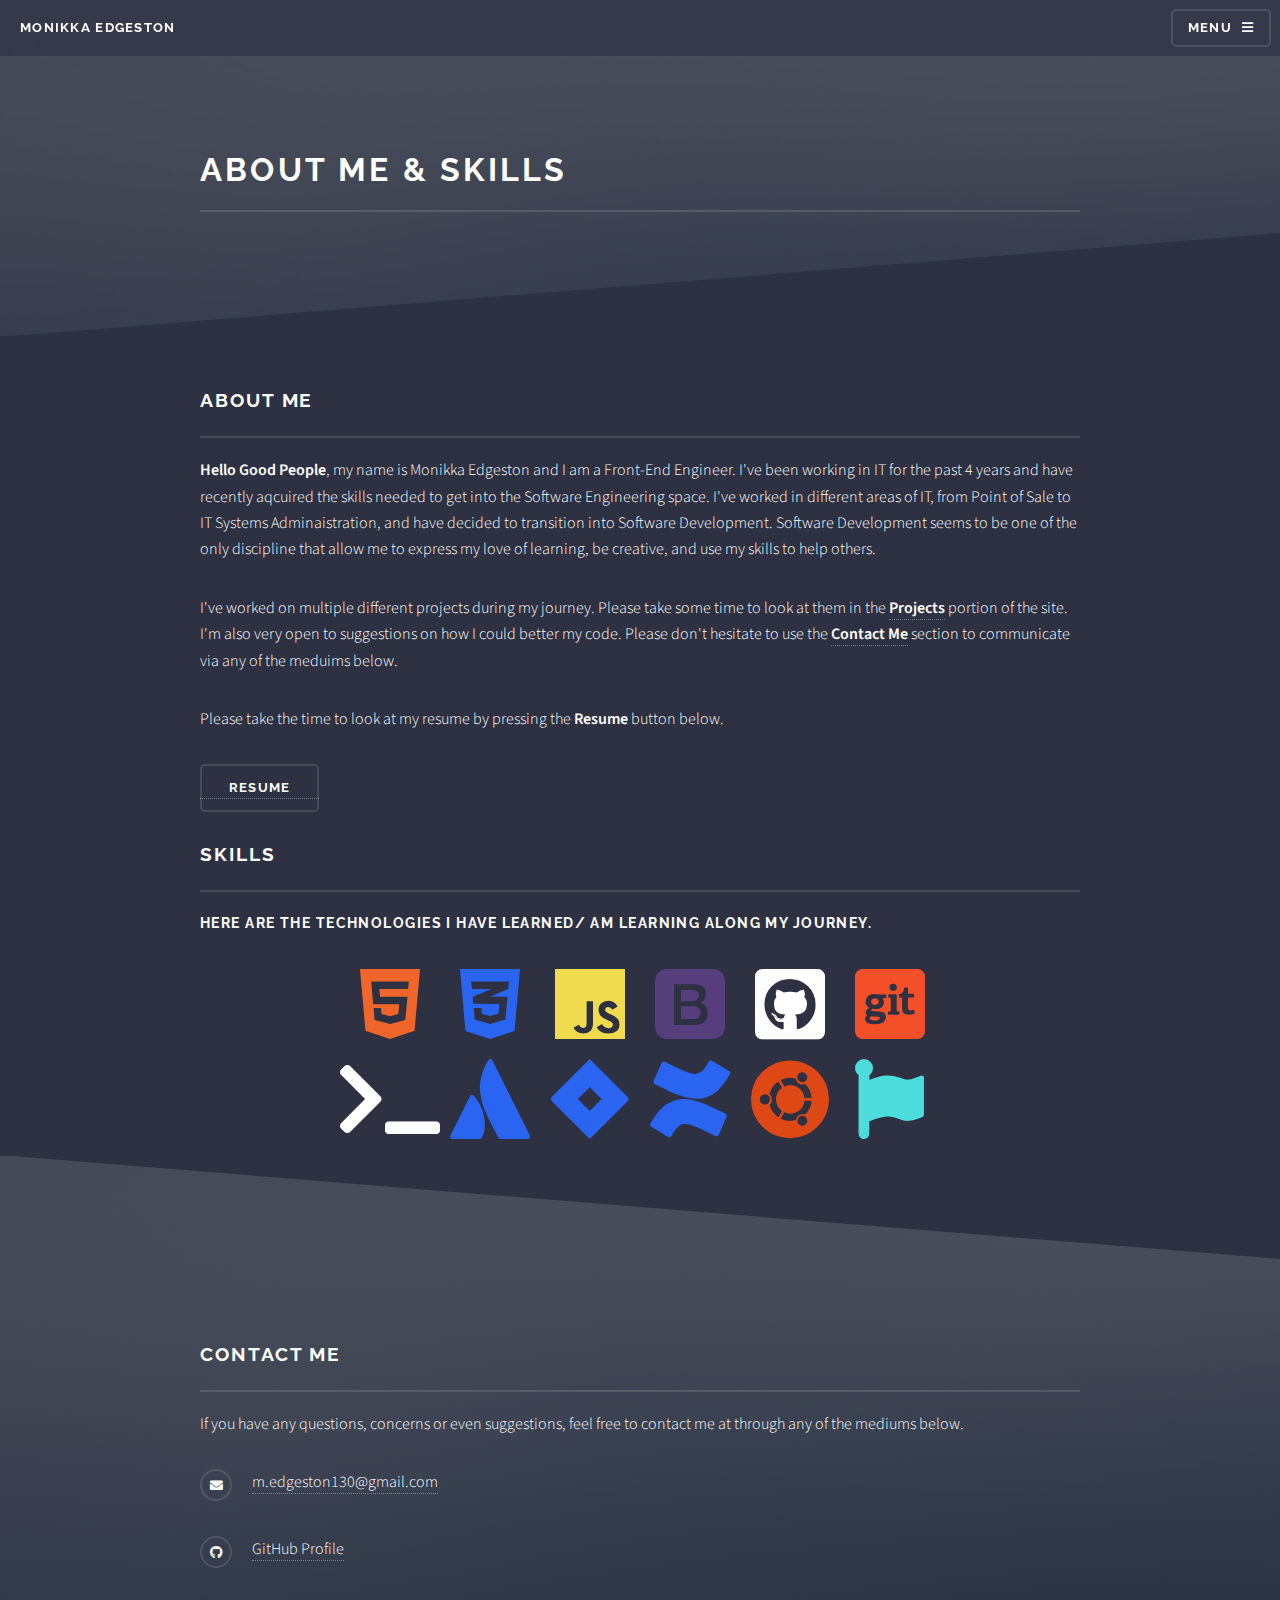
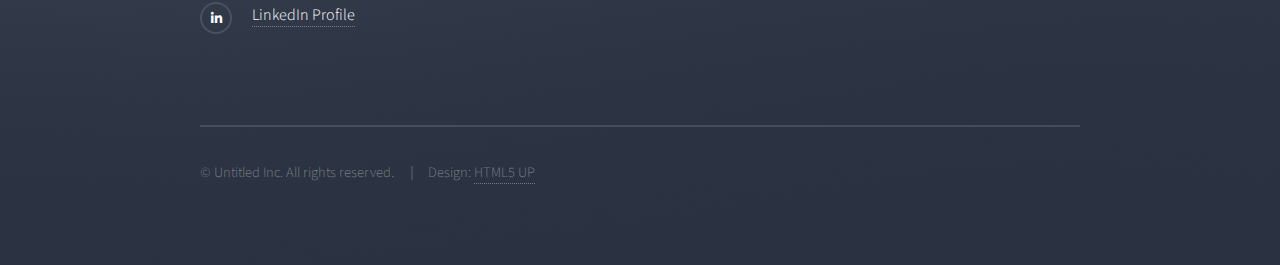
<file: about-me.html>
<!DOCTYPE html>
<!--
	Solid State by HTML5 UP
	html5up.net | @ajlkn
	Free for personal and commercial use under the CCA 3.0 license (html5up.net/license)
-->
<html>
  <head>
    <title>Monikka Edgeston| About Me</title>
    <meta charset="utf-8" />
    <meta
      name="viewport"
      content="width=device-width, initial-scale=1, user-scalable=no"
    />
    <link rel="stylesheet" href="assets/css/main.css" />
    <noscript
      ><link rel="stylesheet" href="assets/css/noscript.css"
    /></noscript>
    <!-- Global site tag (gtag.js) - Google Analytics -->
    <script
      async
      src="https://www.googletagmanager.com/gtag/js?id=G-S8TMQ9BTTT"
    ></script>
    <script>
      window.dataLayer = window.dataLayer || [];
      function gtag() {
        dataLayer.push(arguments);
      }
      gtag("js", new Date());

      gtag("config", "G-S8TMQ9BTTT");
    </script>
  </head>
  <body class="is-preload">
    <!-- Page Wrapper -->
    <div id="page-wrapper">
      <!-- Header -->
      <header id="header">
        <h1><a href="index.html">Monikka Edgeston</a></h1>
        <nav>
          <a href="#menu">Menu</a>
        </nav>
      </header>

      <!-- Menu -->
      <nav id="menu">
        <div class="inner">
          <h2>Menu</h2>
          <ul class="links">
            <li><a href="index.html">Home</a></li>
            <li><a href="projects.html">Projects</a></li>
            <li><a href="#contact-me">Contact Me</a></li>
          </ul>
          <a href="#" class="close">Close</a>
        </div>
      </nav>

      <!-- Wrapper -->
      <section id="wrapper">
        <header>
          <div class="inner">
            <h2>About Me & Skills</h2>
          </div>
        </header>

        <!-- Content -->
        <div class="wrapper">
          <div class="inner">
            <section>
              <h2 class="major">About Me</h2>
              <p>
                <strong>Hello Good People</strong>, my name is Monikka Edgeston
                and I am a Front-End Engineer. I've been working in IT for the
                past 4 years and have recently aqcuired the skills needed to get
                into the Software Engineering space. I've worked in different
                areas of IT, from Point of Sale to IT Systems Adminaistration,
                and have decided to transition into Software Development.
                Software Development seems to be one of the only discipline that
                allow me to express my love of learning, be creative, and use my
                skills to help others.
              </p>

              <p>
                I've worked on multiple different projects during my journey.
                Please take some time to look at them in the
                <strong><a href="projects.html">Projects</a></strong> portion of
                the site. I'm also very open to suggestions on how I could
                better my code. Please don't hesitate to use the
                <strong><a href="#contact-me">Contact Me</a></strong> section to
                communicate via any of the meduims below.
              </p>

              <p>
                Please take the time to look at my resume by pressing the
                <strong>Resume</strong> button below.
              </p>

              <a href="./Monikka_Edgeston.pdf"
                ><button class="resume">Resume</button></a
              ><br /><br />
            </section>

            <section>
              <h2 class="major">Skills</h2>
              <h3>
                Here are the technologies I Have Learned/ Am Learning along my
                journey.
              </h3>
              <div class="skills">
                <div class="row-one">
                  <i class="fab fa-html5 fa-5x fa-fw"></i
                  ><i class="fab fa-css3-alt fa-5x fa-fw"></i
                  ><i class="fab fa-js fa-5x fa-fw"></i
                  ><i class="fab fa-bootstrap fa-5x fa-fw"></i
                  ><i class="fab fa-github-square fa-5x fa-fw"></i
                  ><i class="fab fa-git-square fa-5x fa-fw"></i><br />
                </div>
                <div class="row-two">
                  <i class="fas fa-terminal fa-5x fa-fw"></i
                  ><i class="fab fa-atlassian fa-5x fa-fw"></i
                  ><i class="fab fa-jira fa-5x fa-fw"></i
                  ><i class="fab fa-confluence fa-5x fa-fw"></i
                  ><i class="fab fa-ubuntu fa-5x fa-fw"></i
                  ><i class="fab fa-font-awesome-flag fa-5x fa-fw"></i>
                </div>
              </div>
            </section>
          </div>
        </div>
      </section>

      <!-- Footer -->
      <section id="footer">
        <div class="inner">
          <h2 class="major" id="contact-me">Contact Me</h2>
          <p>
            If you have any questions, concerns or even suggestions, feel free
            to contact me at through any of the mediums below.
          </p>
          <ul class="contact">
            <li class="icon solid fa-envelope">
              <a href="mailto: m.edgeston130@gmail.com"
                >m.edgeston130@gmail.com</a
              >
            </li>
            <li class="icon brands fa-github">
              <a
                href="https://github.com/edgeston"
                target="_blank"
                rel="noopener noreferrer"
                >GitHub Profile</a
              >
            </li>
            <li class="icon brands fa-linkedin-in">
              <a
                href="https://www.linkedin.com/in/monikkaedgeston/"
                target="_blank"
                rel="noopener noreferrer"
                >LinkedIn Profile</a
              >
            </li>
          </ul>
          <ul class="copyright">
            <li>&copy; Untitled Inc. All rights reserved.</li>
            <li>Design: <a href="http://html5up.net">HTML5 UP</a></li>
          </ul>
        </div>
      </section>
    </div>

    <!-- Scripts -->
    <script src="assets/js/jquery.min.js"></script>
    <script src="assets/js/jquery.scrollex.min.js"></script>
    <script src="assets/js/browser.min.js"></script>
    <script src="assets/js/breakpoints.min.js"></script>
    <script src="assets/js/util.js"></script>
    <script src="assets/js/main.js"></script>
  </body>
</html>
</file>
<file: assets/css/noscript.css>
/*
	Solid State by HTML5 UP
	html5up.net | @ajlkn
	Free for personal and commercial use under the CCA 3.0 license (html5up.net/license)
*/

/* Banner */

	body.is-preload #banner .logo {
		-moz-transform: none;
		-webkit-transform: none;
		-ms-transform: none;
		transform: none;
		opacity: 1;
	}

	body.is-preload #banner h2 {
		opacity: 1;
		-moz-transform: none;
		-webkit-transform: none;
		-ms-transform: none;
		transform: none;
		-moz-filter: none;
		-webkit-filter: none;
		-ms-filter: none;
		filter: none;
	}

	body.is-preload #banner p {
		opacity: 01;
		-moz-transform: none;
		-webkit-transform: none;
		-ms-transform: none;
		transform: none;
		-moz-filter: none;
		-webkit-filter: none;
		-ms-filter: none;
		filter: none;
	}
</file>
<file: assets/css/main.css>
@import url(fontawesome-all.min.css);
@import url("https://fonts.googleapis.com/css?family=Raleway:200,700|Source+Sans+Pro:300,600,300italic,600italic");

/*
	Solid State by HTML5 UP
	html5up.net | @ajlkn
	Free for personal and commercial use under the CCA 3.0 license (html5up.net/license)
*/

html, body, div, span, applet, object,
iframe, h1, h2, h3, h4, h5, h6, p, blockquote,
pre, a, abbr, acronym, address, big, cite,
code, del, dfn, em, img, ins, kbd, q, s, samp,
small, strike, strong, sub, sup, tt, var, b,
u, i, center, dl, dt, dd, ol, ul, li, fieldset,
form, label, legend, table, caption, tbody,
tfoot, thead, tr, th, td, article, aside,
canvas, details, embed, figure, figcaption,
footer, header, hgroup, menu, nav, output, ruby,
section, summary, time, mark, audio, video {
	margin: 0;
	padding: 0;
	border: 0;
	font-size: 100%;
	font: inherit;
	vertical-align: baseline;}

article, aside, details, figcaption, figure,
footer, header, hgroup, menu, nav, section {
	display: block;}

body {
	line-height: 1;
}

ol, ul {
	list-style: none;
}

blockquote, q {
	quotes: none;
}

	blockquote:before, blockquote:after, q:before, q:after {
		content: '';
		content: none;
	}

table {
	border-collapse: collapse;
	border-spacing: 0;
}

body {
	-webkit-text-size-adjust: none;
}

mark {
	background-color: transparent;
	color: inherit;
}

input::-moz-focus-inner {
	border: 0;
	padding: 0;
}

input, select, textarea {
	-moz-appearance: none;
	-webkit-appearance: none;
	-ms-appearance: none;
	appearance: none;
}

/* Basic */

	@-ms-viewport {
		width: device-width;
	}

	body {
		-ms-overflow-style: scrollbar;
	}

	@media screen and (max-width: 480px) {

		html, body {
			min-width: 320px;
		}

	}

	html {
		box-sizing: border-box;
	}

	*, *:before, *:after {
		box-sizing: inherit;
	}

	body {
		background-color: #2e3141;
		background-image: linear-gradient(to top, rgba(46, 49, 65, 0.8), rgba(46, 49, 65, 0.8)), url("../../images/bg.jpg");
		background-size: auto,
 cover;
		background-attachment: fixed,
 fixed;
		background-position: center,
 center;
	}

		body.is-preload *, body.is-preload *:before, body.is-preload *:after {
			-moz-animation: none !important;
			-webkit-animation: none !important;
			-ms-animation: none !important;
			animation: none !important;
			-moz-transition: none !important;
			-webkit-transition: none !important;
			-ms-transition: none !important;
			transition: none !important;
		}

/* Type */

	body, input, select, textarea {
		color: #ffffff;
		font-family: "Source Sans Pro", Helvetica, sans-serif;
		font-size: 16.5pt;
		font-weight: 300;
		line-height: 1.65;
	}

		@media screen and (max-width: 1680px) {

			body, input, select, textarea {
				font-size: 13pt;
			}

		}

		@media screen and (max-width: 1280px) {

			body, input, select, textarea {
				font-size: 12pt;
			}

		}

		@media screen and (max-width: 980px) {

			body, input, select, textarea {
				font-size: 12pt;
			}

		}

		@media screen and (max-width: 736px) {

			body, input, select, textarea {
				font-size: 12pt;
			}

		}

		@media screen and (max-width: 480px) {

			body, input, select, textarea {
				font-size: 12pt;
			}

		}

	a {
		-moz-transition: color 0.2s ease-in-out, border-bottom-color 0.2s ease-in-out;
		-webkit-transition: color 0.2s ease-in-out, border-bottom-color 0.2s ease-in-out;
		-ms-transition: color 0.2s ease-in-out, border-bottom-color 0.2s ease-in-out;
		transition: color 0.2s ease-in-out, border-bottom-color 0.2s ease-in-out;
		border-bottom: dotted 1px rgba(255, 255, 255, 0.35);
		color: #ffffff;
		text-decoration: none;
	}

		a:hover {
			border-bottom-color: transparent;
			color: #ffffff !important;
		}

		a.special:not(.button) {
			text-decoration: none;
			border-bottom: 0;
			display: block;
			font-family: Raleway, Helvetica, sans-serif;
			font-size: 0.8em;
			font-weight: 700;
			letter-spacing: 0.1em;
			margin: 0 0 2em 0;
			text-transform: uppercase;
		}

			a.special:not(.button):before {
				-moz-osx-font-smoothing: grayscale;
				-webkit-font-smoothing: antialiased;
				display: inline-block;
				font-style: normal;
				font-variant: normal;
				text-rendering: auto;
				line-height: 1;
				text-transform: none !important;
				font-family: 'Font Awesome 5 Free';
				font-weight: 900;
			}

			a.special:not(.button):before {
				-moz-transition: background-color 0.2s ease-in-out;
				-webkit-transition: background-color 0.2s ease-in-out;
				-ms-transition: background-color 0.2s ease-in-out;
				transition: background-color 0.2s ease-in-out;
				border-radius: 100%;
				border: solid 2px rgba(255, 255, 255, 0.125);
				content: '\f105';
				display: inline-block;
				font-size: 1.25em;
				height: 2em;
				line-height: 1.75em;
				margin-right: 0.85em;
				text-align: center;
				text-indent: 0.15em;
				vertical-align: middle;
				width: 2em;
			}

			a.special:not(.button):hover:before {
				background-color: rgba(255, 255, 255, 0.025);
			}

			a.special:not(.button):active:before {
				background-color: rgba(255, 255, 255, 0.075);
			}

	strong, b {
		color: #ffffff;
		font-weight: 600;
	}

	em, i {
		font-style: italic;
	}

	p {
		margin: 0 0 2em 0;
	}

	h1, h2, h3, h4, h5, h6 {
		color: #ffffff;
		font-family: Raleway, Helvetica, sans-serif;
		font-weight: 700;
		letter-spacing: 0.1em;
		margin: 0 0 1em 0;
		text-transform: uppercase;
	}

		h1 a, h2 a, h3 a, h4 a, h5 a, h6 a {
			color: inherit;
			text-decoration: none;
			border-bottom: 0;
		}

		h1 span, h2 span, h3 span, h4 span, h5 span, h6 span {
			font-weight: 200;
		}

		h1.major, h2.major, h3.major, h4.major, h5.major, h6.major {
			padding-bottom: 1em;
			border-bottom: solid 2px rgba(255, 255, 255, 0.125);
		}

	h2 {
		font-size: 1.2em;
	}

	h3 {
		font-size: 0.9em;
	}

	h4 {
		font-size: 0.7em;
	}

	h5 {
		font-size: 0.7em;
	}

	h6 {
		font-size: 0.7em;
	}

	@media screen and (max-width: 736px) {

		h2 {
			font-size: 1em;
		}

		h3 {
			font-size: 0.8em;
		}

	}

	sub {
		font-size: 0.8em;
		position: relative;
		top: 0.5em;
	}

	sup {
		font-size: 0.8em;
		position: relative;
		top: -0.5em;
	}

	blockquote {
		border-left: solid 4px rgba(255, 255, 255, 0.125);
		font-style: italic;
		margin: 0 0 2em 0;
		padding: 0.5em 0 0.5em 2em;
	}

	code {
		background: rgba(255, 255, 255, 0.025);
		border-radius: 5px;
		border: solid 2px rgba(255, 255, 255, 0.125);
		font-family: "Courier New", monospace;
		font-size: 0.9em;
		margin: 0 0.25em;
		padding: 0.25em 0.65em;
	}

	pre {
		-webkit-overflow-scrolling: touch;
		font-family: "Courier New", monospace;
		font-size: 0.9em;
		margin: 0 0 2em 0;
	}

		pre code {
			display: block;
			line-height: 1.75em;
			padding: 1em 1.5em;
			overflow-x: auto;
		}

	hr {
		border: 0;
		border-bottom: solid 2px rgba(255, 255, 255, 0.125);
		margin: 2.5em 0;
	}

		hr.major {
			margin: 4em 0;
		}

	.align-left {
		text-align: left;
	}

	.align-center {
		text-align: center;
	}

	.align-right {
		text-align: right;
	}

/* Row */

	.row {
		display: flex;
		flex-wrap: wrap;
		box-sizing: border-box;
		align-items: stretch;
	}

		.row > * {
			box-sizing: border-box;
		}

		.row.gtr-uniform > * > :last-child {
			margin-bottom: 0;
		}

		.row.aln-left {
			justify-content: flex-start;
		}

		.row.aln-center {
			justify-content: center;
		}

		.row.aln-right {
			justify-content: flex-end;
		}

		.row.aln-top {
			align-items: flex-start;
		}

		.row.aln-middle {
			align-items: center;
		}

		.row.aln-bottom {
			align-items: flex-end;
		}

		.row > .imp {
			order: -1;
		}

		.row > .col-1 {
			width: 8.33333%;
		}

		.row > .off-1 {
			margin-left: 8.33333%;
		}

		.row > .col-2 {
			width: 16.66667%;
		}

		.row > .off-2 {
			margin-left: 16.66667%;
		}

		.row > .col-3 {
			width: 25%;
		}

		.row > .off-3 {
			margin-left: 25%;
		}

		.row > .col-4 {
			width: 33.33333%;
		}

		.row > .off-4 {
			margin-left: 33.33333%;
		}

		.row > .col-5 {
			width: 41.66667%;
		}

		.row > .off-5 {
			margin-left: 41.66667%;
		}

		.row > .col-6 {
			width: 50%;
		}

		.row > .off-6 {
			margin-left: 50%;
		}

		.row > .col-7 {
			width: 58.33333%;
		}

		.row > .off-7 {
			margin-left: 58.33333%;
		}

		.row > .col-8 {
			width: 66.66667%;
		}

		.row > .off-8 {
			margin-left: 66.66667%;
		}

		.row > .col-9 {
			width: 75%;
		}

		.row > .off-9 {
			margin-left: 75%;
		}

		.row > .col-10 {
			width: 83.33333%;
		}

		.row > .off-10 {
			margin-left: 83.33333%;
		}

		.row > .col-11 {
			width: 91.66667%;
		}

		.row > .off-11 {
			margin-left: 91.66667%;
		}

		.row > .col-12 {
			width: 100%;
		}

		.row > .off-12 {
			margin-left: 100%;
		}

		.row.gtr-0 {
			margin-top: 0;
			margin-left: 0em;
		}

			.row.gtr-0 > * {
				padding: 0 0 0 0em;
			}

			.row.gtr-0.gtr-uniform {
				margin-top: 0em;
			}

				.row.gtr-0.gtr-uniform > * {
					padding-top: 0em;
				}

		.row.gtr-25 {
			margin-top: 0;
			margin-left: -0.4375em;
		}

			.row.gtr-25 > * {
				padding: 0 0 0 0.4375em;
			}

			.row.gtr-25.gtr-uniform {
				margin-top: -0.4375em;
			}

				.row.gtr-25.gtr-uniform > * {
					padding-top: 0.4375em;
				}

		.row.gtr-50 {
			margin-top: 0;
			margin-left: -0.875em;
		}

			.row.gtr-50 > * {
				padding: 0 0 0 0.875em;
			}

			.row.gtr-50.gtr-uniform {
				margin-top: -0.875em;
			}

				.row.gtr-50.gtr-uniform > * {
					padding-top: 0.875em;
				}

		.row {
			margin-top: 0;
			margin-left: -1.75em;
		}

			.row > * {
				padding: 0 0 0 1.75em;
			}

			.row.gtr-uniform {
				margin-top: -1.75em;
			}

				.row.gtr-uniform > * {
					padding-top: 1.75em;
				}

		.row.gtr-150 {
			margin-top: 0;
			margin-left: -2.625em;
		}

			.row.gtr-150 > * {
				padding: 0 0 0 2.625em;
			}

			.row.gtr-150.gtr-uniform {
				margin-top: -2.625em;
			}

				.row.gtr-150.gtr-uniform > * {
					padding-top: 2.625em;
				}

		.row.gtr-200 {
			margin-top: 0;
			margin-left: -3.5em;
		}

			.row.gtr-200 > * {
				padding: 0 0 0 3.5em;
			}

			.row.gtr-200.gtr-uniform {
				margin-top: -3.5em;
			}

				.row.gtr-200.gtr-uniform > * {
					padding-top: 3.5em;
				}

		@media screen and (max-width: 1680px) {

			.row {
				display: flex;
				flex-wrap: wrap;
				box-sizing: border-box;
				align-items: stretch;
			}

				.row > * {
					box-sizing: border-box;
				}

				.row.gtr-uniform > * > :last-child {
					margin-bottom: 0;
				}

				.row.aln-left {
					justify-content: flex-start;
				}

				.row.aln-center {
					justify-content: center;
				}

				.row.aln-right {
					justify-content: flex-end;
				}

				.row.aln-top {
					align-items: flex-start;
				}

				.row.aln-middle {
					align-items: center;
				}

				.row.aln-bottom {
					align-items: flex-end;
				}

				.row > .imp-xlarge {
					order: -1;
				}

				.row > .col-1-xlarge {
					width: 8.33333%;
				}

				.row > .off-1-xlarge {
					margin-left: 8.33333%;
				}

				.row > .col-2-xlarge {
					width: 16.66667%;
				}

				.row > .off-2-xlarge {
					margin-left: 16.66667%;
				}

				.row > .col-3-xlarge {
					width: 25%;
				}

				.row > .off-3-xlarge {
					margin-left: 25%;
				}

				.row > .col-4-xlarge {
					width: 33.33333%;
				}

				.row > .off-4-xlarge {
					margin-left: 33.33333%;
				}

				.row > .col-5-xlarge {
					width: 41.66667%;
				}

				.row > .off-5-xlarge {
					margin-left: 41.66667%;
				}

				.row > .col-6-xlarge {
					width: 50%;
				}

				.row > .off-6-xlarge {
					margin-left: 50%;
				}

				.row > .col-7-xlarge {
					width: 58.33333%;
				}

				.row > .off-7-xlarge {
					margin-left: 58.33333%;
				}

				.row > .col-8-xlarge {
					width: 66.66667%;
				}

				.row > .off-8-xlarge {
					margin-left: 66.66667%;
				}

				.row > .col-9-xlarge {
					width: 75%;
				}

				.row > .off-9-xlarge {
					margin-left: 75%;
				}

				.row > .col-10-xlarge {
					width: 83.33333%;
				}

				.row > .off-10-xlarge {
					margin-left: 83.33333%;
				}

				.row > .col-11-xlarge {
					width: 91.66667%;
				}

				.row > .off-11-xlarge {
					margin-left: 91.66667%;
				}

				.row > .col-12-xlarge {
					width: 100%;
				}

				.row > .off-12-xlarge {
					margin-left: 100%;
				}

				.row.gtr-0 {
					margin-top: 0;
					margin-left: 0em;
				}

					.row.gtr-0 > * {
						padding: 0 0 0 0em;
					}

					.row.gtr-0.gtr-uniform {
						margin-top: 0em;
					}

						.row.gtr-0.gtr-uniform > * {
							padding-top: 0em;
						}

				.row.gtr-25 {
					margin-top: 0;
					margin-left: -0.4375em;
				}

					.row.gtr-25 > * {
						padding: 0 0 0 0.4375em;
					}

					.row.gtr-25.gtr-uniform {
						margin-top: -0.4375em;
					}

						.row.gtr-25.gtr-uniform > * {
							padding-top: 0.4375em;
						}

				.row.gtr-50 {
					margin-top: 0;
					margin-left: -0.875em;
				}

					.row.gtr-50 > * {
						padding: 0 0 0 0.875em;
					}

					.row.gtr-50.gtr-uniform {
						margin-top: -0.875em;
					}

						.row.gtr-50.gtr-uniform > * {
							padding-top: 0.875em;
						}

				.row {
					margin-top: 0;
					margin-left: -1.75em;
				}

					.row > * {
						padding: 0 0 0 1.75em;
					}

					.row.gtr-uniform {
						margin-top: -1.75em;
					}

						.row.gtr-uniform > * {
							padding-top: 1.75em;
						}

				.row.gtr-150 {
					margin-top: 0;
					margin-left: -2.625em;
				}

					.row.gtr-150 > * {
						padding: 0 0 0 2.625em;
					}

					.row.gtr-150.gtr-uniform {
						margin-top: -2.625em;
					}

						.row.gtr-150.gtr-uniform > * {
							padding-top: 2.625em;
						}

				.row.gtr-200 {
					margin-top: 0;
					margin-left: -3.5em;
				}

					.row.gtr-200 > * {
						padding: 0 0 0 3.5em;
					}

					.row.gtr-200.gtr-uniform {
						margin-top: -3.5em;
					}

						.row.gtr-200.gtr-uniform > * {
							padding-top: 3.5em;
						}

		}

		@media screen and (max-width: 1280px) {

			.row {
				display: flex;
				flex-wrap: wrap;
				box-sizing: border-box;
				align-items: stretch;
			}

				.row > * {
					box-sizing: border-box;
				}

				.row.gtr-uniform > * > :last-child {
					margin-bottom: 0;
				}

				.row.aln-left {
					justify-content: flex-start;
				}

				.row.aln-center {
					justify-content: center;
				}

				.row.aln-right {
					justify-content: flex-end;
				}

				.row.aln-top {
					align-items: flex-start;
				}

				.row.aln-middle {
					align-items: center;
				}

				.row.aln-bottom {
					align-items: flex-end;
				}

				.row > .imp-large {
					order: -1;
				}

				.row > .col-1-large {
					width: 8.33333%;
				}

				.row > .off-1-large {
					margin-left: 8.33333%;
				}

				.row > .col-2-large {
					width: 16.66667%;
				}

				.row > .off-2-large {
					margin-left: 16.66667%;
				}

				.row > .col-3-large {
					width: 25%;
				}

				.row > .off-3-large {
					margin-left: 25%;
				}

				.row > .col-4-large {
					width: 33.33333%;
				}

				.row > .off-4-large {
					margin-left: 33.33333%;
				}

				.row > .col-5-large {
					width: 41.66667%;
				}

				.row > .off-5-large {
					margin-left: 41.66667%;
				}

				.row > .col-6-large {
					width: 50%;
				}

				.row > .off-6-large {
					margin-left: 50%;
				}

				.row > .col-7-large {
					width: 58.33333%;
				}

				.row > .off-7-large {
					margin-left: 58.33333%;
				}

				.row > .col-8-large {
					width: 66.66667%;
				}

				.row > .off-8-large {
					margin-left: 66.66667%;
				}

				.row > .col-9-large {
					width: 75%;
				}

				.row > .off-9-large {
					margin-left: 75%;
				}

				.row > .col-10-large {
					width: 83.33333%;
				}

				.row > .off-10-large {
					margin-left: 83.33333%;
				}

				.row > .col-11-large {
					width: 91.66667%;
				}

				.row > .off-11-large {
					margin-left: 91.66667%;
				}

				.row > .col-12-large {
					width: 100%;
				}

				.row > .off-12-large {
					margin-left: 100%;
				}

				.row.gtr-0 {
					margin-top: 0;
					margin-left: 0em;
				}

					.row.gtr-0 > * {
						padding: 0 0 0 0em;
					}

					.row.gtr-0.gtr-uniform {
						margin-top: 0em;
					}

						.row.gtr-0.gtr-uniform > * {
							padding-top: 0em;
						}

				.row.gtr-25 {
					margin-top: 0;
					margin-left: -0.4375em;
				}

					.row.gtr-25 > * {
						padding: 0 0 0 0.4375em;
					}

					.row.gtr-25.gtr-uniform {
						margin-top: -0.4375em;
					}

						.row.gtr-25.gtr-uniform > * {
							padding-top: 0.4375em;
						}

				.row.gtr-50 {
					margin-top: 0;
					margin-left: -0.875em;
				}

					.row.gtr-50 > * {
						padding: 0 0 0 0.875em;
					}

					.row.gtr-50.gtr-uniform {
						margin-top: -0.875em;
					}

						.row.gtr-50.gtr-uniform > * {
							padding-top: 0.875em;
						}

				.row {
					margin-top: 0;
					margin-left: -1.75em;
				}

					.row > * {
						padding: 0 0 0 1.75em;
					}

					.row.gtr-uniform {
						margin-top: -1.75em;
					}

						.row.gtr-uniform > * {
							padding-top: 1.75em;
						}

				.row.gtr-150 {
					margin-top: 0;
					margin-left: -2.625em;
				}

					.row.gtr-150 > * {
						padding: 0 0 0 2.625em;
					}

					.row.gtr-150.gtr-uniform {
						margin-top: -2.625em;
					}

						.row.gtr-150.gtr-uniform > * {
							padding-top: 2.625em;
						}

				.row.gtr-200 {
					margin-top: 0;
					margin-left: -3.5em;
				}

					.row.gtr-200 > * {
						padding: 0 0 0 3.5em;
					}

					.row.gtr-200.gtr-uniform {
						margin-top: -3.5em;
					}

						.row.gtr-200.gtr-uniform > * {
							padding-top: 3.5em;
						}

		}

		@media screen and (max-width: 980px) {

			.row {
				display: flex;
				flex-wrap: wrap;
				box-sizing: border-box;
				align-items: stretch;
			}

				.row > * {
					box-sizing: border-box;
				}

				.row.gtr-uniform > * > :last-child {
					margin-bottom: 0;
				}

				.row.aln-left {
					justify-content: flex-start;
				}

				.row.aln-center {
					justify-content: center;
				}

				.row.aln-right {
					justify-content: flex-end;
				}

				.row.aln-top {
					align-items: flex-start;
				}

				.row.aln-middle {
					align-items: center;
				}

				.row.aln-bottom {
					align-items: flex-end;
				}

				.row > .imp-medium {
					order: -1;
				}

				.row > .col-1-medium {
					width: 8.33333%;
				}

				.row > .off-1-medium {
					margin-left: 8.33333%;
				}

				.row > .col-2-medium {
					width: 16.66667%;
				}

				.row > .off-2-medium {
					margin-left: 16.66667%;
				}

				.row > .col-3-medium {
					width: 25%;
				}

				.row > .off-3-medium {
					margin-left: 25%;
				}

				.row > .col-4-medium {
					width: 33.33333%;
				}

				.row > .off-4-medium {
					margin-left: 33.33333%;
				}

				.row > .col-5-medium {
					width: 41.66667%;
				}

				.row > .off-5-medium {
					margin-left: 41.66667%;
				}

				.row > .col-6-medium {
					width: 50%;
				}

				.row > .off-6-medium {
					margin-left: 50%;
				}

				.row > .col-7-medium {
					width: 58.33333%;
				}

				.row > .off-7-medium {
					margin-left: 58.33333%;
				}

				.row > .col-8-medium {
					width: 66.66667%;
				}

				.row > .off-8-medium {
					margin-left: 66.66667%;
				}

				.row > .col-9-medium {
					width: 75%;
				}

				.row > .off-9-medium {
					margin-left: 75%;
				}

				.row > .col-10-medium {
					width: 83.33333%;
				}

				.row > .off-10-medium {
					margin-left: 83.33333%;
				}

				.row > .col-11-medium {
					width: 91.66667%;
				}

				.row > .off-11-medium {
					margin-left: 91.66667%;
				}

				.row > .col-12-medium {
					width: 100%;
				}

				.row > .off-12-medium {
					margin-left: 100%;
				}

				.row.gtr-0 {
					margin-top: 0;
					margin-left: 0em;
				}

					.row.gtr-0 > * {
						padding: 0 0 0 0em;
					}

					.row.gtr-0.gtr-uniform {
						margin-top: 0em;
					}

						.row.gtr-0.gtr-uniform > * {
							padding-top: 0em;
						}

				.row.gtr-25 {
					margin-top: 0;
					margin-left: -0.4375em;
				}

					.row.gtr-25 > * {
						padding: 0 0 0 0.4375em;
					}

					.row.gtr-25.gtr-uniform {
						margin-top: -0.4375em;
					}

						.row.gtr-25.gtr-uniform > * {
							padding-top: 0.4375em;
						}

				.row.gtr-50 {
					margin-top: 0;
					margin-left: -0.875em;
				}

					.row.gtr-50 > * {
						padding: 0 0 0 0.875em;
					}

					.row.gtr-50.gtr-uniform {
						margin-top: -0.875em;
					}

						.row.gtr-50.gtr-uniform > * {
							padding-top: 0.875em;
						}

				.row {
					margin-top: 0;
					margin-left: -1.75em;
				}

					.row > * {
						padding: 0 0 0 1.75em;
					}

					.row.gtr-uniform {
						margin-top: -1.75em;
					}

						.row.gtr-uniform > * {
							padding-top: 1.75em;
						}

				.row.gtr-150 {
					margin-top: 0;
					margin-left: -2.625em;
				}

					.row.gtr-150 > * {
						padding: 0 0 0 2.625em;
					}

					.row.gtr-150.gtr-uniform {
						margin-top: -2.625em;
					}

						.row.gtr-150.gtr-uniform > * {
							padding-top: 2.625em;
						}

				.row.gtr-200 {
					margin-top: 0;
					margin-left: -3.5em;
				}

					.row.gtr-200 > * {
						padding: 0 0 0 3.5em;
					}

					.row.gtr-200.gtr-uniform {
						margin-top: -3.5em;
					}

						.row.gtr-200.gtr-uniform > * {
							padding-top: 3.5em;
						}

		}

		@media screen and (max-width: 736px) {

			.row {
				display: flex;
				flex-wrap: wrap;
				box-sizing: border-box;
				align-items: stretch;
			}

				.row > * {
					box-sizing: border-box;
				}

				.row.gtr-uniform > * > :last-child {
					margin-bottom: 0;
				}

				.row.aln-left {
					justify-content: flex-start;
				}

				.row.aln-center {
					justify-content: center;
				}

				.row.aln-right {
					justify-content: flex-end;
				}

				.row.aln-top {
					align-items: flex-start;
				}

				.row.aln-middle {
					align-items: center;
				}

				.row.aln-bottom {
					align-items: flex-end;
				}

				.row > .imp-small {
					order: -1;
				}

				.row > .col-1-small {
					width: 8.33333%;
				}

				.row > .off-1-small {
					margin-left: 8.33333%;
				}

				.row > .col-2-small {
					width: 16.66667%;
				}

				.row > .off-2-small {
					margin-left: 16.66667%;
				}

				.row > .col-3-small {
					width: 25%;
				}

				.row > .off-3-small {
					margin-left: 25%;
				}

				.row > .col-4-small {
					width: 33.33333%;
				}

				.row > .off-4-small {
					margin-left: 33.33333%;
				}

				.row > .col-5-small {
					width: 41.66667%;
				}

				.row > .off-5-small {
					margin-left: 41.66667%;
				}

				.row > .col-6-small {
					width: 50%;
				}

				.row > .off-6-small {
					margin-left: 50%;
				}

				.row > .col-7-small {
					width: 58.33333%;
				}

				.row > .off-7-small {
					margin-left: 58.33333%;
				}

				.row > .col-8-small {
					width: 66.66667%;
				}

				.row > .off-8-small {
					margin-left: 66.66667%;
				}

				.row > .col-9-small {
					width: 75%;
				}

				.row > .off-9-small {
					margin-left: 75%;
				}

				.row > .col-10-small {
					width: 83.33333%;
				}

				.row > .off-10-small {
					margin-left: 83.33333%;
				}

				.row > .col-11-small {
					width: 91.66667%;
				}

				.row > .off-11-small {
					margin-left: 91.66667%;
				}

				.row > .col-12-small {
					width: 100%;
				}

				.row > .off-12-small {
					margin-left: 100%;
				}

				.row.gtr-0 {
					margin-top: 0;
					margin-left: 0em;
				}

					.row.gtr-0 > * {
						padding: 0 0 0 0em;
					}

					.row.gtr-0.gtr-uniform {
						margin-top: 0em;
					}

						.row.gtr-0.gtr-uniform > * {
							padding-top: 0em;
						}

				.row.gtr-25 {
					margin-top: 0;
					margin-left: -0.3125em;
				}

					.row.gtr-25 > * {
						padding: 0 0 0 0.3125em;
					}

					.row.gtr-25.gtr-uniform {
						margin-top: -0.3125em;
					}

						.row.gtr-25.gtr-uniform > * {
							padding-top: 0.3125em;
						}

				.row.gtr-50 {
					margin-top: 0;
					margin-left: -0.625em;
				}

					.row.gtr-50 > * {
						padding: 0 0 0 0.625em;
					}

					.row.gtr-50.gtr-uniform {
						margin-top: -0.625em;
					}

						.row.gtr-50.gtr-uniform > * {
							padding-top: 0.625em;
						}

				.row {
					margin-top: 0;
					margin-left: -1.25em;
				}

					.row > * {
						padding: 0 0 0 1.25em;
					}

					.row.gtr-uniform {
						margin-top: -1.25em;
					}

						.row.gtr-uniform > * {
							padding-top: 1.25em;
						}

				.row.gtr-150 {
					margin-top: 0;
					margin-left: -1.875em;
				}

					.row.gtr-150 > * {
						padding: 0 0 0 1.875em;
					}

					.row.gtr-150.gtr-uniform {
						margin-top: -1.875em;
					}

						.row.gtr-150.gtr-uniform > * {
							padding-top: 1.875em;
						}

				.row.gtr-200 {
					margin-top: 0;
					margin-left: -2.5em;
				}

					.row.gtr-200 > * {
						padding: 0 0 0 2.5em;
					}

					.row.gtr-200.gtr-uniform {
						margin-top: -2.5em;
					}

						.row.gtr-200.gtr-uniform > * {
							padding-top: 2.5em;
						}

		}

		@media screen and (max-width: 480px) {

			.row {
				display: flex;
				flex-wrap: wrap;
				box-sizing: border-box;
				align-items: stretch;
			}

				.row > * {
					box-sizing: border-box;
				}

				.row.gtr-uniform > * > :last-child {
					margin-bottom: 0;
				}

				.row.aln-left {
					justify-content: flex-start;
				}

				.row.aln-center {
					justify-content: center;
				}

				.row.aln-right {
					justify-content: flex-end;
				}

				.row.aln-top {
					align-items: flex-start;
				}

				.row.aln-middle {
					align-items: center;
				}

				.row.aln-bottom {
					align-items: flex-end;
				}

				.row > .imp-xsmall {
					order: -1;
				}

				.row > .col-1-xsmall {
					width: 8.33333%;
				}

				.row > .off-1-xsmall {
					margin-left: 8.33333%;
				}

				.row > .col-2-xsmall {
					width: 16.66667%;
				}

				.row > .off-2-xsmall {
					margin-left: 16.66667%;
				}

				.row > .col-3-xsmall {
					width: 25%;
				}

				.row > .off-3-xsmall {
					margin-left: 25%;
				}

				.row > .col-4-xsmall {
					width: 33.33333%;
				}

				.row > .off-4-xsmall {
					margin-left: 33.33333%;
				}

				.row > .col-5-xsmall {
					width: 41.66667%;
				}

				.row > .off-5-xsmall {
					margin-left: 41.66667%;
				}

				.row > .col-6-xsmall {
					width: 50%;
				}

				.row > .off-6-xsmall {
					margin-left: 50%;
				}

				.row > .col-7-xsmall {
					width: 58.33333%;
				}

				.row > .off-7-xsmall {
					margin-left: 58.33333%;
				}

				.row > .col-8-xsmall {
					width: 66.66667%;
				}

				.row > .off-8-xsmall {
					margin-left: 66.66667%;
				}

				.row > .col-9-xsmall {
					width: 75%;
				}

				.row > .off-9-xsmall {
					margin-left: 75%;
				}

				.row > .col-10-xsmall {
					width: 83.33333%;
				}

				.row > .off-10-xsmall {
					margin-left: 83.33333%;
				}

				.row > .col-11-xsmall {
					width: 91.66667%;
				}

				.row > .off-11-xsmall {
					margin-left: 91.66667%;
				}

				.row > .col-12-xsmall {
					width: 100%;
				}

				.row > .off-12-xsmall {
					margin-left: 100%;
				}

				.row.gtr-0 {
					margin-top: 0;
					margin-left: 0em;
				}

					.row.gtr-0 > * {
						padding: 0 0 0 0em;
					}

					.row.gtr-0.gtr-uniform {
						margin-top: 0em;
					}

						.row.gtr-0.gtr-uniform > * {
							padding-top: 0em;
						}

				.row.gtr-25 {
					margin-top: 0;
					margin-left: -0.3125em;
				}

					.row.gtr-25 > * {
						padding: 0 0 0 0.3125em;
					}

					.row.gtr-25.gtr-uniform {
						margin-top: -0.3125em;
					}

						.row.gtr-25.gtr-uniform > * {
							padding-top: 0.3125em;
						}

				.row.gtr-50 {
					margin-top: 0;
					margin-left: -0.625em;
				}

					.row.gtr-50 > * {
						padding: 0 0 0 0.625em;
					}

					.row.gtr-50.gtr-uniform {
						margin-top: -0.625em;
					}

						.row.gtr-50.gtr-uniform > * {
							padding-top: 0.625em;
						}

				.row {
					margin-top: 0;
					margin-left: -1.25em;
				}

					.row > * {
						padding: 0 0 0 1.25em;
					}

					.row.gtr-uniform {
						margin-top: -1.25em;
					}

						.row.gtr-uniform > * {
							padding-top: 1.25em;
						}

				.row.gtr-150 {
					margin-top: 0;
					margin-left: -1.875em;
				}

					.row.gtr-150 > * {
						padding: 0 0 0 1.875em;
					}

					.row.gtr-150.gtr-uniform {
						margin-top: -1.875em;
					}

						.row.gtr-150.gtr-uniform > * {
							padding-top: 1.875em;
						}

				.row.gtr-200 {
					margin-top: 0;
					margin-left: -2.5em;
				}

					.row.gtr-200 > * {
						padding: 0 0 0 2.5em;
					}

					.row.gtr-200.gtr-uniform {
						margin-top: -2.5em;
					}

						.row.gtr-200.gtr-uniform > * {
							padding-top: 2.5em;
						}

		}

		@media screen and (max-width: 360px) {

			.row {
				display: flex;
				flex-wrap: wrap;
				box-sizing: border-box;
				align-items: stretch;
			}

				.row > * {
					box-sizing: border-box;
				}

				.row.gtr-uniform > * > :last-child {
					margin-bottom: 0;
				}

				.row.aln-left {
					justify-content: flex-start;
				}

				.row.aln-center {
					justify-content: center;
				}

				.row.aln-right {
					justify-content: flex-end;
				}

				.row.aln-top {
					align-items: flex-start;
				}

				.row.aln-middle {
					align-items: center;
				}

				.row.aln-bottom {
					align-items: flex-end;
				}

				.row > .imp-xxsmall {
					order: -1;
				}

				.row > .col-1-xxsmall {
					width: 8.33333%;
				}

				.row > .off-1-xxsmall {
					margin-left: 8.33333%;
				}

				.row > .col-2-xxsmall {
					width: 16.66667%;
				}

				.row > .off-2-xxsmall {
					margin-left: 16.66667%;
				}

				.row > .col-3-xxsmall {
					width: 25%;
				}

				.row > .off-3-xxsmall {
					margin-left: 25%;
				}

				.row > .col-4-xxsmall {
					width: 33.33333%;
				}

				.row > .off-4-xxsmall {
					margin-left: 33.33333%;
				}

				.row > .col-5-xxsmall {
					width: 41.66667%;
				}

				.row > .off-5-xxsmall {
					margin-left: 41.66667%;
				}

				.row > .col-6-xxsmall {
					width: 50%;
				}

				.row > .off-6-xxsmall {
					margin-left: 50%;
				}

				.row > .col-7-xxsmall {
					width: 58.33333%;
				}

				.row > .off-7-xxsmall {
					margin-left: 58.33333%;
				}

				.row > .col-8-xxsmall {
					width: 66.66667%;
				}

				.row > .off-8-xxsmall {
					margin-left: 66.66667%;
				}

				.row > .col-9-xxsmall {
					width: 75%;
				}

				.row > .off-9-xxsmall {
					margin-left: 75%;
				}

				.row > .col-10-xxsmall {
					width: 83.33333%;
				}

				.row > .off-10-xxsmall {
					margin-left: 83.33333%;
				}

				.row > .col-11-xxsmall {
					width: 91.66667%;
				}

				.row > .off-11-xxsmall {
					margin-left: 91.66667%;
				}

				.row > .col-12-xxsmall {
					width: 100%;
				}

				.row > .off-12-xxsmall {
					margin-left: 100%;
				}

				.row.gtr-0 {
					margin-top: 0;
					margin-left: 0em;
				}

					.row.gtr-0 > * {
						padding: 0 0 0 0em;
					}

					.row.gtr-0.gtr-uniform {
						margin-top: 0em;
					}

						.row.gtr-0.gtr-uniform > * {
							padding-top: 0em;
						}

				.row.gtr-25 {
					margin-top: 0;
					margin-left: -0.3125em;
				}

					.row.gtr-25 > * {
						padding: 0 0 0 0.3125em;
					}

					.row.gtr-25.gtr-uniform {
						margin-top: -0.3125em;
					}

						.row.gtr-25.gtr-uniform > * {
							padding-top: 0.3125em;
						}

				.row.gtr-50 {
					margin-top: 0;
					margin-left: -0.625em;
				}

					.row.gtr-50 > * {
						padding: 0 0 0 0.625em;
					}

					.row.gtr-50.gtr-uniform {
						margin-top: -0.625em;
					}

						.row.gtr-50.gtr-uniform > * {
							padding-top: 0.625em;
						}

				.row {
					margin-top: 0;
					margin-left: -1.25em;
				}

					.row > * {
						padding: 0 0 0 1.25em;
					}

					.row.gtr-uniform {
						margin-top: -1.25em;
					}

						.row.gtr-uniform > * {
							padding-top: 1.25em;
						}

				.row.gtr-150 {
					margin-top: 0;
					margin-left: -1.875em;
				}

					.row.gtr-150 > * {
						padding: 0 0 0 1.875em;
					}

					.row.gtr-150.gtr-uniform {
						margin-top: -1.875em;
					}

						.row.gtr-150.gtr-uniform > * {
							padding-top: 1.875em;
						}

				.row.gtr-200 {
					margin-top: 0;
					margin-left: -2.5em;
				}

					.row.gtr-200 > * {
						padding: 0 0 0 2.5em;
					}

					.row.gtr-200.gtr-uniform {
						margin-top: -2.5em;
					}

						.row.gtr-200.gtr-uniform > * {
							padding-top: 2.5em;
						}

		}

/* Section/Article */

	section.special, article.special {
		text-align: center;
	}

/* Form */

	form {
		margin: 0 0 2em 0;
	}

		form > :last-child {
			margin-bottom: 0;
		}

		form > .fields {
			display: -moz-flex;
			display: -webkit-flex;
			display: -ms-flex;
			display: flex;
			-moz-flex-wrap: wrap;
			-webkit-flex-wrap: wrap;
			-ms-flex-wrap: wrap;
			flex-wrap: wrap;
			width: calc(100% + 3em);
			margin: -1.5em 0 2em -1.5em;
		}

			form > .fields > .field {
				-moz-flex-grow: 0;
				-webkit-flex-grow: 0;
				-ms-flex-grow: 0;
				flex-grow: 0;
				-moz-flex-shrink: 0;
				-webkit-flex-shrink: 0;
				-ms-flex-shrink: 0;
				flex-shrink: 0;
				padding: 1.5em 0 0 1.5em;
				width: calc(100% - 1.5em);
			}

				form > .fields > .field.half {
					width: calc(50% - 0.75em);
				}

				form > .fields > .field.third {
					width: calc(100%/3 - 0.5em);
				}

				form > .fields > .field.quarter {
					width: calc(25% - 0.375em);
				}

		@media screen and (max-width: 480px) {

			form > .fields {
				width: calc(100% + 3em);
				margin: -1.5em 0 2em -1.5em;
			}

				form > .fields > .field {
					padding: 1.5em 0 0 1.5em;
					width: calc(100% - 1.5em);
				}

					form > .fields > .field.half {
						width: calc(100% - 1.5em);
					}

					form > .fields > .field.third {
						width: calc(100% - 1.5em);
					}

					form > .fields > .field.quarter {
						width: calc(100% - 1.5em);
					}

		}

	label {
		color: #ffffff;
		display: block;
		font-family: Raleway, Helvetica, sans-serif;
		font-size: 0.8em;
		font-weight: 700;
		letter-spacing: 0.1em;
		margin: 0 0 0.7em 0;
		text-transform: uppercase;
	}

	input[type="text"],
	input[type="password"],
	input[type="email"],
	input[type="tel"],
	select,
	textarea {
		-moz-appearance: none;
		-webkit-appearance: none;
		-ms-appearance: none;
		appearance: none;
		background: rgba(255, 255, 255, 0.025);
		border-radius: 5px;
		border: none;
		border: solid 2px rgba(255, 255, 255, 0.125);
		color: inherit;
		display: block;
		outline: 0;
		padding: 0 1em;
		text-decoration: none;
		width: 100%;
	}

		input[type="text"]:invalid,
		input[type="password"]:invalid,
		input[type="email"]:invalid,
		input[type="tel"]:invalid,
		select:invalid,
		textarea:invalid {
			box-shadow: none;
		}

		input[type="text"]:focus,
		input[type="password"]:focus,
		input[type="email"]:focus,
		input[type="tel"]:focus,
		select:focus,
		textarea:focus {
			border-color: #5b6ba6;
		}

	select {
		background-image: url("data:image/svg+xml;charset=utf8,%3Csvg xmlns='http://www.w3.org/2000/svg' width='40' height='40' preserveAspectRatio='none' viewBox='0 0 40 40'%3E%3Cpath d='M9.4,12.3l10.4,10.4l10.4-10.4c0.2-0.2,0.5-0.4,0.9-0.4c0.3,0,0.6,0.1,0.9,0.4l3.3,3.3c0.2,0.2,0.4,0.5,0.4,0.9 c0,0.4-0.1,0.6-0.4,0.9L20.7,31.9c-0.2,0.2-0.5,0.4-0.9,0.4c-0.3,0-0.6-0.1-0.9-0.4L4.3,17.3c-0.2-0.2-0.4-0.5-0.4-0.9 c0-0.4,0.1-0.6,0.4-0.9l3.3-3.3c0.2-0.2,0.5-0.4,0.9-0.4S9.1,12.1,9.4,12.3z' fill='rgba(255, 255, 255, 0.125)' /%3E%3C/svg%3E");
		background-size: 1.25rem;
		background-repeat: no-repeat;
		background-position: calc(100% - 1rem) center;
		height: 2.75em;
		padding-right: 2.75em;
		text-overflow: ellipsis;
	}

		select option {
			color: #ffffff;
			background: #2e3141;
		}

		select:focus::-ms-value {
			background-color: transparent;
		}

		select::-ms-expand {
			display: none;
		}

	input[type="text"],
	input[type="password"],
	input[type="email"],
	select {
		height: 2.75em;
	}

	textarea {
		padding: 0.75em 1em;
	}

	input[type="checkbox"],
	input[type="radio"] {
		-moz-appearance: none;
		-webkit-appearance: none;
		-ms-appearance: none;
		appearance: none;
		display: block;
		float: left;
		margin-right: -2em;
		opacity: 0;
		width: 1em;
		z-index: -1;
	}

		input[type="checkbox"] + label,
		input[type="radio"] + label {
			text-decoration: none;
			color: #ffffff;
			cursor: pointer;
			display: inline-block;
			font-size: 1em;
			font-family: "Source Sans Pro", Helvetica, sans-serif;
			text-transform: none;
			letter-spacing: 0;
			font-weight: 300;
			padding-left: 2.4em;
			padding-right: 0.75em;
			position: relative;
		}

			input[type="checkbox"] + label:before,
			input[type="radio"] + label:before {
				-moz-osx-font-smoothing: grayscale;
				-webkit-font-smoothing: antialiased;
				display: inline-block;
				font-style: normal;
				font-variant: normal;
				text-rendering: auto;
				line-height: 1;
				text-transform: none !important;
				font-family: 'Font Awesome 5 Free';
				font-weight: 900;
			}

			input[type="checkbox"] + label:before,
			input[type="radio"] + label:before {
				background: rgba(255, 255, 255, 0.025);
				border-radius: 5px;
				border: solid 2px rgba(255, 255, 255, 0.125);
				content: '';
				display: inline-block;
				font-size: 0.8em;
				height: 2.0625em;
				left: 0;
				line-height: 2.0625em;
				position: absolute;
				text-align: center;
				top: 0;
				width: 2.0625em;
			}

		input[type="checkbox"]:checked + label:before,
		input[type="radio"]:checked + label:before {
			background: #ffffff;
			border-color: #ffffff;
			content: '\f00c';
			color: #2e3141;
		}

		input[type="checkbox"]:focus + label:before,
		input[type="radio"]:focus + label:before {
			border-color: #4c5c96;
		}

	input[type="checkbox"] + label:before {
		border-radius: 5px;
	}

	input[type="radio"] + label:before {
		border-radius: 100%;
	}

	::-webkit-input-placeholder {
		color: rgba(255, 255, 255, 0.35) !important;
		opacity: 1.0;
	}

	:-moz-placeholder {
		color: rgba(255, 255, 255, 0.35) !important;
		opacity: 1.0;
	}

	::-moz-placeholder {
		color: rgba(255, 255, 255, 0.35) !important;
		opacity: 1.0;
	}

	:-ms-input-placeholder {
		color: rgba(255, 255, 255, 0.35) !important;
		opacity: 1.0;
	}

/* Box */

	.box {
		border-radius: 5px;
		border: solid 2px rgba(255, 255, 255, 0.125);
		margin-bottom: 2em;
		padding: 1.5em;
	}

		.box > :last-child,
		.box > :last-child > :last-child,
		.box > :last-child > :last-child > :last-child {
			margin-bottom: 0;
		}

		.box.alt {
			border: 0;
			border-radius: 0;
			padding: 0;
		}

/* Icon */

	.icon {
		text-decoration: none;
		border-bottom: none;
		position: relative;
	}

		.icon:before {
			-moz-osx-font-smoothing: grayscale;
			-webkit-font-smoothing: antialiased;
			display: inline-block;
			font-style: normal;
			font-variant: normal;
			text-rendering: auto;
			line-height: 1;
			text-transform: none !important;
			font-family: 'Font Awesome 5 Free';
			font-weight: 400;
		}

		.icon > .label {
			display: none;
		}

		.icon:before {
			line-height: inherit;
		}

		.icon.solid:before {
			font-weight: 900;
		}

		.icon.brands:before {
			font-family: 'Font Awesome 5 Brands';
		}

/* Image */

	.image {
		border-radius: 5px;
		border: 0;
		display: inline-block;
		position: relative;
	}

		.image img {
			border-radius: 5px;
			display: block;
		}

		.image.left, .image.right {
			max-width: 40%;
		}

			.image.left img, .image.right img {
				width: 100%;
			}

		.image.left {
			float: left;
			padding: 0 1.5em 1em 0;
			top: 0.25em;
		}

		.image.right {
			float: right;
			padding: 0 0 1em 1.5em;
			top: 0.25em;
		}

		.image.fit {
			display: block;
			margin: 0 0 2em 0;
			width: 100%;
		}

			.image.fit img {
				width: 100%;
			}

		.image.main {
			display: block;
			margin: 0 0 3em 0;
			width: 100%;
		}

			.image.main img {
				width: 100%;
			}

/* List */

	ol {
		list-style: decimal;
		margin: 0 0 2em 0;
		padding-left: 1.25em;
	}

		ol li {
			padding-left: 0.25em;
		}

	ul {
		list-style: disc;
		margin: 0 0 2em 0;
		padding-left: 1em;
	}

		ul li {
			padding-left: 0.5em;
		}

		ul.alt {
			list-style: none;
			padding-left: 0;
		}

			ul.alt li {
				border-top: solid 1px rgba(255, 255, 255, 0.125);
				padding: 0.5em 0;
			}

				ul.alt li:first-child {
					border-top: 0;
					padding-top: 0;
				}

	dl {
		margin: 0 0 2em 0;
	}

		dl dt {
			display: block;
			font-weight: 600;
			margin: 0 0 1em 0;
		}

		dl dd {
			margin-left: 2em;
		}

/* Actions */

	ul.actions {
		display: -moz-flex;
		display: -webkit-flex;
		display: -ms-flex;
		display: flex;
		cursor: default;
		list-style: none;
		margin-left: -1em;
		padding-left: 0;
	}

		ul.actions li {
			padding: 0 0 0 1em;
			vertical-align: middle;
		}

		ul.actions.special {
			-moz-justify-content: center;
			-webkit-justify-content: center;
			-ms-justify-content: center;
			justify-content: center;
			width: 100%;
			margin-left: 0;
		}

			ul.actions.special li:first-child {
				padding-left: 0;
			}

		ul.actions.stacked {
			-moz-flex-direction: column;
			-webkit-flex-direction: column;
			-ms-flex-direction: column;
			flex-direction: column;
			margin-left: 0;
		}

			ul.actions.stacked li {
				padding: 1.3em 0 0 0;
			}

				ul.actions.stacked li:first-child {
					padding-top: 0;
				}

		ul.actions.fit {
			width: calc(100% + 1em);
		}

			ul.actions.fit li {
				-moz-flex-grow: 1;
				-webkit-flex-grow: 1;
				-ms-flex-grow: 1;
				flex-grow: 1;
				-moz-flex-shrink: 1;
				-webkit-flex-shrink: 1;
				-ms-flex-shrink: 1;
				flex-shrink: 1;
				width: 100%;
			}

				ul.actions.fit li > * {
					width: 100%;
				}

			ul.actions.fit.stacked {
				width: 100%;
			}

		@media screen and (max-width: 480px) {

			ul.actions:not(.fixed) {
				-moz-flex-direction: column;
				-webkit-flex-direction: column;
				-ms-flex-direction: column;
				flex-direction: column;
				margin-left: 0;
				width: 100% !important;
			}

				ul.actions:not(.fixed) li {
					-moz-flex-grow: 1;
					-webkit-flex-grow: 1;
					-ms-flex-grow: 1;
					flex-grow: 1;
					-moz-flex-shrink: 1;
					-webkit-flex-shrink: 1;
					-ms-flex-shrink: 1;
					flex-shrink: 1;
					padding: 1em 0 0 0;
					text-align: center;
					width: 100%;
				}

					ul.actions:not(.fixed) li > * {
						width: 100%;
					}

					ul.actions:not(.fixed) li:first-child {
						padding-top: 0;
					}

					ul.actions:not(.fixed) li input[type="submit"],
					ul.actions:not(.fixed) li input[type="reset"],
					ul.actions:not(.fixed) li input[type="button"],
					ul.actions:not(.fixed) li button,
					ul.actions:not(.fixed) li .button {
						width: 100%;
					}

						ul.actions:not(.fixed) li input[type="submit"].icon:before,
						ul.actions:not(.fixed) li input[type="reset"].icon:before,
						ul.actions:not(.fixed) li input[type="button"].icon:before,
						ul.actions:not(.fixed) li button.icon:before,
						ul.actions:not(.fixed) li .button.icon:before {
							margin-left: -0.5rem;
						}

		}

/* Icons */

	ul.icons {
		cursor: default;
		list-style: none;
		padding-left: 0;
	}

		ul.icons li {
			display: inline-block;
			padding: 0 1em 0 0;
		}

			ul.icons li:last-child {
				padding-right: 0;
			}

			ul.icons li .icon:before {
				font-size: 1.25em;
			}

/* Contact */

	ul.contact {
		list-style: none;
		padding: 0;
	}

		ul.contact li {
			text-decoration: none;
			margin: 2.5em 0 0 0;
			padding: 0 0 0 3.25em;
			position: relative;
		}

			ul.contact li:before {
				-moz-osx-font-smoothing: grayscale;
				-webkit-font-smoothing: antialiased;
				display: inline-block;
				font-style: normal;
				font-variant: normal;
				text-rendering: auto;
				line-height: 1;
				text-transform: none !important;
				font-family: 'Font Awesome 5 Free';
				font-weight: 400;
			}

			ul.contact li:before {
				border-radius: 100%;
				border: solid 2px rgba(255, 255, 255, 0.125);
				display: inline-block;
				font-size: 0.8em;
				height: 2.5em;
				left: 0;
				line-height: 2.35em;
				position: absolute;
				text-align: center;
				top: 0;
				width: 2.5em;
			}

			ul.contact li:first-child {
				margin-top: 0;
			}

		@media screen and (max-width: 736px) {

			ul.contact li {
				margin: 1.5em 0 0 0;
			}

		}

/* Pagination */

	ul.pagination {
		cursor: default;
		list-style: none;
		padding-left: 0;
	}

		ul.pagination li {
			display: inline-block;
			padding-left: 0;
			vertical-align: middle;
		}

			ul.pagination li > .page {
				-moz-transition: background-color 0.2s ease-in-out, color 0.2s ease-in-out;
				-webkit-transition: background-color 0.2s ease-in-out, color 0.2s ease-in-out;
				-ms-transition: background-color 0.2s ease-in-out, color 0.2s ease-in-out;
				transition: background-color 0.2s ease-in-out, color 0.2s ease-in-out;
				border-bottom: 0;
				border-radius: 5px;
				display: inline-block;
				height: 1.5em;
				line-height: 1.5em;
				margin: 0 0.125em;
				min-width: 1.5em;
				padding: 0 0.5em;
				text-align: center;
			}

				ul.pagination li > .page:hover {
					background-color: rgba(255, 255, 255, 0.025);
				}

				ul.pagination li > .page.active {
					background-color: #4c5c96;
				}

			ul.pagination li:first-child {
				padding-right: 0.75em;
			}

			ul.pagination li:last-child {
				padding-left: 0.75em;
			}

		@media screen and (max-width: 480px) {

			ul.pagination li:nth-child(n+2):nth-last-child(n+2) {
				display: none;
			}

			ul.pagination li .button {
				width: 100%;
			}

			ul.pagination li:first-child {
				width: calc(50% - 2px);
				text-align: left;
				padding-right: 0.325em;
			}

			ul.pagination li:last-child {
				width: calc(50% - 2px);
				text-align: right;
				padding-left: 0.325em;
			}

		}

/* Table */

	.table-wrapper {
		-webkit-overflow-scrolling: touch;
		overflow-x: auto;
	}

	table {
		margin: 0 0 2em 0;
		width: 100%;
	}

		table tbody tr {
			border: solid 1px rgba(255, 255, 255, 0.125);
			border-left: 0;
			border-right: 0;
		}

			table tbody tr:nth-child(2n + 1) {
				background-color: rgba(255, 255, 255, 0.025);
			}

		table td {
			padding: 0.75em 0.75em;
		}

		table th {
			color: #ffffff;
			font-size: 0.9em;
			font-weight: 600;
			padding: 0 0.75em 0.75em 0.75em;
			text-align: left;
		}

		table thead {
			border-bottom: solid 2px rgba(255, 255, 255, 0.125);
		}

		table tfoot {
			border-top: solid 2px rgba(255, 255, 255, 0.125);
		}

		table.alt {
			border-collapse: separate;
		}

			table.alt tbody tr td {
				border: solid 1px rgba(255, 255, 255, 0.125);
				border-left-width: 0;
				border-top-width: 0;
			}

				table.alt tbody tr td:first-child {
					border-left-width: 1px;
				}

			table.alt tbody tr:first-child td {
				border-top-width: 1px;
			}

			table.alt thead {
				border-bottom: 0;
			}

			table.alt tfoot {
				border-top: 0;
			}

/* Button */

	input[type="submit"],
	input[type="reset"],
	input[type="button"],
	button,
	.button {
		-moz-appearance: none;
		-webkit-appearance: none;
		-ms-appearance: none;
		appearance: none;
		-moz-transition: background-color 0.2s ease-in-out;
		-webkit-transition: background-color 0.2s ease-in-out;
		-ms-transition: background-color 0.2s ease-in-out;
		transition: background-color 0.2s ease-in-out;
		background-color: transparent;
		border-radius: 5px;
		border: 0;
		box-shadow: inset 0 0 0 2px rgba(255, 255, 255, 0.125);
		color: #ffffff !important;
		cursor: pointer;
		display: inline-block;
		font-family: Raleway, Helvetica, sans-serif;
		font-size: 0.8em;
		font-weight: 700;
		height: 3.75em;
		letter-spacing: 0.1em;
		line-height: 3.75em;
		padding: 0 2.25em;
		text-align: center;
		text-decoration: none;
		text-transform: uppercase;
		white-space: nowrap;
	}

		input[type="submit"]:hover,
		input[type="reset"]:hover,
		input[type="button"]:hover,
		button:hover,
		.button:hover {
			background-color: rgba(255, 255, 255, 0.025);
		}

		input[type="submit"]:active,
		input[type="reset"]:active,
		input[type="button"]:active,
		button:active,
		.button:active {
			background-color: rgba(255, 255, 255, 0.075);
		}

		input[type="submit"].icon:before,
		input[type="reset"].icon:before,
		input[type="button"].icon:before,
		button.icon:before,
		.button.icon:before {
			margin-right: 0.5em;
			color: rgba(255, 255, 255, 0.35);
		}

		input[type="submit"].primary,
		input[type="reset"].primary,
		input[type="button"].primary,
		button.primary,
		.button.primary {
			background-color: #4c5c96;
			box-shadow: none;
		}

			input[type="submit"].primary:hover,
			input[type="reset"].primary:hover,
			input[type="button"].primary:hover,
			button.primary:hover,
			.button.primary:hover {
				background-color: #53639e;
			}

			input[type="submit"].primary:active,
			input[type="reset"].primary:active,
			input[type="button"].primary:active,
			button.primary:active,
			.button.primary:active {
				background-color: #45558d;
			}

			input[type="submit"].primary.icon:before,
			input[type="reset"].primary.icon:before,
			input[type="button"].primary.icon:before,
			button.primary.icon:before,
			.button.primary.icon:before {
				color: #7985b0;
			}

		input[type="submit"].fit,
		input[type="reset"].fit,
		input[type="button"].fit,
		button.fit,
		.button.fit {
			width: 100%;
		}

		input[type="submit"].small,
		input[type="reset"].small,
		input[type="button"].small,
		button.small,
		.button.small {
			font-size: 0.6em;
		}

		input[type="submit"].large,
		input[type="reset"].large,
		input[type="button"].large,
		button.large,
		.button.large {
			font-size: 1em;
		}

		input[type="submit"].disabled, input[type="submit"]:disabled,
		input[type="reset"].disabled,
		input[type="reset"]:disabled,
		input[type="button"].disabled,
		input[type="button"]:disabled,
		button.disabled,
		button:disabled,
		.button.disabled,
		.button:disabled {
			opacity: 0.25;
		}

		@media screen and (max-width: 480px) {

			input[type="submit"],
			input[type="reset"],
			input[type="button"],
			button,
			.button {
				padding: 0;
			}

		}

/* Features */

	.features {
		display: -moz-flex;
		display: -webkit-flex;
		display: -ms-flex;
		display: flex;
		-moz-flex-wrap: wrap;
		-webkit-flex-wrap: wrap;
		-ms-flex-wrap: wrap;
		flex-wrap: wrap;
		margin: 0 0 2em 0;
	}

		.features article {
			padding: 1.75em 1.75em 0.1em 1.75em ;
			background-color: #353849;
			border-radius: 5px;
			margin: 1.5em 3em 1.5em 0;
			width: calc(50% - 1.5em);
		}

			.features article:nth-child(2n) {
				margin-right: 0;
			}

			.features article .image {
				border-radius: 5px 5px 0 0;
				display: block;
				margin-bottom: 1.75em;
				margin-left: -1.75em;
				margin-top: -1.75em;
				position: relative;
				width: calc(100% + 3.5em);
			}

				.features article .image img {
					border-radius: 5px 5px 0 0;
					width: 100%;
				}

		@media screen and (max-width: 980px) {

			.features article {
				margin: 1em 2em 1em 0;
				width: calc(50% - 1em);
			}

		}

		@media screen and (max-width: 736px) {

			.features article {
				padding: 1.5em 1.5em 0.1em 1.5em ;
				margin: 0.875em 1.75em 0.875em 0;
				width: calc(50% - 0.875em - 1px);
			}

				.features article .image {
					margin-bottom: 1.5em;
					margin-left: -1.5em;
					margin-top: -1.5em;
					width: calc(100% + 3em);
				}

		}

		@media screen and (max-width: 480px) {

			.features {
				display: block;
			}

				.features article {
					width: 100%;
					margin: 0 0 2em 0 !important;
				}

		}

/* Header */

	#header {
		-moz-transition: background-color 0.2s ease-in-out;
		-webkit-transition: background-color 0.2s ease-in-out;
		-ms-transition: background-color 0.2s ease-in-out;
		transition: background-color 0.2s ease-in-out;
		background-color: rgba(53, 56, 73, 0.95);
		height: 3.5em;
		left: 0;
		line-height: 3.5em;
		padding: 0 1.25em;
		position: fixed;
		top: 0;
		width: 100%;
		z-index: 10000;
	}

		#header h1 {
			-moz-transition: opacity 0.2s ease-in-out, visibility 0.2s;
			-webkit-transition: opacity 0.2s ease-in-out, visibility 0.2s;
			-ms-transition: opacity 0.2s ease-in-out, visibility 0.2s;
			transition: opacity 0.2s ease-in-out, visibility 0.2s;
			border-bottom: 0;
			font-size: 0.8em;
			margin-bottom: 0;
			opacity: 1;
			visibility: visible;
		}

			#header h1 a {
				border: 0;
			}

		#header nav {
			font-family: Raleway, Helvetica, sans-serif;
			font-size: 0.8em;
			font-weight: 700;
			height: 3em;
			letter-spacing: 0.1em;
			line-height: 3em;
			position: absolute;
			right: 0.7em;
			text-transform: uppercase;
			top: 0.7em;
		}

			#header nav a {
				border: 0;
				display: inline-block;
				padding: 0 1em;
			}

				#header nav a:before {
					float: right;
					margin-left: 0.75em;
				}

				#header nav a[href="#menu"] {
					text-decoration: none;
					-moz-transition: background-color 0.2s ease-in-out;
					-webkit-transition: background-color 0.2s ease-in-out;
					-ms-transition: background-color 0.2s ease-in-out;
					transition: background-color 0.2s ease-in-out;
					border-radius: 5px;
					box-shadow: inset 0 0 0 2px rgba(255, 255, 255, 0.125);
					padding: 0 1.35em;
				}

					#header nav a[href="#menu"]:before {
						-moz-osx-font-smoothing: grayscale;
						-webkit-font-smoothing: antialiased;
						display: inline-block;
						font-style: normal;
						font-variant: normal;
						text-rendering: auto;
						line-height: 1;
						text-transform: none !important;
						font-family: 'Font Awesome 5 Free';
						font-weight: 900;
					}

					#header nav a[href="#menu"]:before {
						content: '\f0c9';
						line-height: inherit;
					}

					#header nav a[href="#menu"]:hover {
						background-color: rgba(255, 255, 255, 0.025);
					}

					#header nav a[href="#menu"]:active {
						background-color: rgba(255, 255, 255, 0.075);
					}

		#header.alt {
			background-color: transparent;
		}

			#header.alt h1 {
				opacity: 0;
				visibility: hidden;
			}

		@media screen and (max-width: 736px) {

			#header {
				height: 2.75em;
				line-height: 2.75em;
			}

				#header nav {
					top: 0;
					right: 0;
					height: inherit;
					line-height: inherit;
				}

					#header nav a {
						height: inherit;
						line-height: inherit;
					}

						#header nav a[href="#menu"] {
							box-shadow: none;
							padding: 0 1em;
							border-radius: 0;
						}

							#header nav a[href="#menu"]:hover, #header nav a[href="#menu"]:active {
								background-color: inherit;
							}

		}

		@media screen and (max-width: 480px) {

			#header nav a[href="#menu"] {
				width: 4em;
				white-space: nowrap;
				text-indent: 4em;
				position: relative;
			}

				#header nav a[href="#menu"]:before {
					width: inherit;
					position: absolute;
					top: 0;
					left: 0;
					text-indent: 0;
					text-align: right;
					margin-left: 0;
					padding-right: 1.25em;
				}

		}

/* Menu */

	#page-wrapper {
		-moz-transition: -moz-filter 0.25s ease;
		-webkit-transition: -webkit-filter 0.25s ease;
		-ms-transition: -ms-filter 0.25s ease;
		transition: filter 0.25s ease;
	}

	#menu {
		-moz-align-items: center;
		-webkit-align-items: center;
		-ms-align-items: center;
		align-items: center;
		display: -moz-flex;
		display: -webkit-flex;
		display: -ms-flex;
		display: flex;
		-moz-justify-content: center;
		-webkit-justify-content: center;
		-ms-justify-content: center;
		justify-content: center;
		pointer-events: none;
		-moz-transition: opacity 0.35s ease, visibility 0.35s;
		-webkit-transition: opacity 0.35s ease, visibility 0.35s;
		-ms-transition: opacity 0.35s ease, visibility 0.35s;
		transition: opacity 0.35s ease, visibility 0.35s;
		-moz-user-select: none;
		-webkit-user-select: none;
		-ms-user-select: none;
		user-select: none;
		-webkit-tap-highlight-color: rgba(0, 0, 0, 0);
		background: rgba(46, 49, 65, 0.8);
		cursor: default;
		height: 100%;
		left: 0;
		opacity: 0;
		position: fixed;
		text-align: center;
		top: 0;
		visibility: hidden;
		width: 100%;
	}

		#menu .inner {
			padding: 2.5em 1.5em 0.5em 1.5em ;
			-moz-transform: translateY(0.5em);
			-webkit-transform: translateY(0.5em);
			-ms-transform: translateY(0.5em);
			transform: translateY(0.5em);
			-moz-transition: opacity 0.35s ease, -moz-transform 0.35s ease;
			-webkit-transition: opacity 0.35s ease, -webkit-transform 0.35s ease;
			-ms-transition: opacity 0.35s ease, -ms-transform 0.35s ease;
			transition: opacity 0.35s ease, transform 0.35s ease;
			-webkit-overflow-scrolling: touch;
			background: #4c5c96;
			border-radius: 5px;
			display: block;
			max-width: 100%;
			opacity: 0;
			position: relative;
			width: 18em;
		}

		#menu h2 {
			border-bottom: solid 2px rgba(255, 255, 255, 0.125);
			padding-bottom: 1em;
		}

		#menu .close {
			background-image: url("images/close.svg");
			background-position: 75% 25%;
			background-repeat: no-repeat;
			background-size: 2em 2em;
			border: 0;
			content: '';
			display: block;
			height: 4em;
			overflow: hidden;
			position: absolute;
			right: 0;
			text-align: center;
			text-indent: 4em;
			top: 0;
			width: 4em;
		}

		#menu .links {
			list-style: none;
			margin-bottom: 1.5em;
			padding: 0;
		}

			#menu .links li {
				padding: 0;
			}

				#menu .links li a {
					border-radius: 5px;
					border: 0;
					display: block;
					font-family: Raleway, Helvetica, sans-serif;
					font-size: 0.8em;
					font-weight: 200;
					letter-spacing: 0.1em;
					line-height: 1.85em;
					padding: 0.75em 0;
					text-transform: uppercase;
				}

					#menu .links li a:hover {
						background: #45558d;
					}

		@media screen and (max-width: 736px) {

			#menu .inner {
				max-height: 100%;
				overflow-y: auto;
				overflow-x: hidden;
			}

				#menu .inner .close {
					background-size: 1.5em 1.5em;
				}

		}

	body.is-menu-visible #page-wrapper {
		-moz-filter: blur(1.5px);
		-webkit-filter: blur(1.5px);
		-ms-filter: blur(1.5px);
		filter: blur(1.5px);
	}

	body.is-menu-visible #menu {
		pointer-events: auto;
		opacity: 1;
		visibility: visible;
	}

		body.is-menu-visible #menu .inner {
			-moz-transform: translateY(0);
			-webkit-transform: translateY(0);
			-ms-transform: translateY(0);
			transform: translateY(0);
			opacity: 1;
		}

/* Banner */

	#banner {
		padding: 10em 0 4.75em 0 ;
	}

		#banner .inner {
			margin: 0 auto;
			width: 55em;
		}

		#banner .logo {
			-moz-transition: opacity 2s ease, -moz-transform 1s ease;
			-webkit-transition: opacity 2s ease, -webkit-transform 1s ease;
			-ms-transition: opacity 2s ease, -ms-transform 1s ease;
			transition: opacity 2s ease, transform 1s ease;
			-moz-transform: translateY(0);
			-webkit-transform: translateY(0);
			-ms-transform: translateY(0);
			transform: translateY(0);
			opacity: 1;
			margin: 0 0 1.3em 0;
		}

			#banner .logo .icon {
				border-radius: 100%;
				border: solid 2px rgba(255, 255, 255, 0.125);
				cursor: default;
				display: inline-block;
				font-size: 2em;
				height: 2.25em;
				line-height: 2.25em;
				text-align: center;
				width: 2.25em;
			}

		#banner h2 {
			-moz-transition: opacity 0.5s ease, -moz-transform 0.5s ease, -moz-filter 0.25s ease;
			-webkit-transition: opacity 0.5s ease, -webkit-transform 0.5s ease, -webkit-filter 0.25s ease;
			-ms-transition: opacity 0.5s ease, -ms-transform 0.5s ease, -ms-filter 0.25s ease;
			transition: opacity 0.5s ease, transform 0.5s ease, filter 0.25s ease;
			-moz-transform: translateX(0);
			-webkit-transform: translateX(0);
			-ms-transform: translateX(0);
			transform: translateX(0);
			-moz-transition-delay: 0.65s;
			-webkit-transition-delay: 0.65s;
			-ms-transition-delay: 0.65s;
			transition-delay: 0.65s;
			-moz-filter: blur(0);
			-webkit-filter: blur(0);
			-ms-filter: blur(0);
			filter: blur(0);
			opacity: 1;
			border-bottom: solid 2px rgba(255, 255, 255, 0.125);
			font-size: 2.25em;
			margin-bottom: 0.8em;
			padding-bottom: 0.4em;
		}

		#banner p {
			-moz-transition: opacity 0.5s ease, -moz-transform 0.5s ease, -moz-filter 0.25s ease;
			-webkit-transition: opacity 0.5s ease, -webkit-transform 0.5s ease, -webkit-filter 0.25s ease;
			-ms-transition: opacity 0.5s ease, -ms-transform 0.5s ease, -ms-filter 0.25s ease;
			transition: opacity 0.5s ease, transform 0.5s ease, filter 0.25s ease;
			-moz-transform: translateX(0);
			-webkit-transform: translateX(0);
			-ms-transform: translateX(0);
			transform: translateX(0);
			-moz-transition-delay: 0.8s;
			-webkit-transition-delay: 0.8s;
			-ms-transition-delay: 0.8s;
			transition-delay: 0.8s;
			-moz-filter: blur(0);
			-webkit-filter: blur(0);
			-ms-filter: blur(0);
			filter: blur(0);
			opacity: 1;
			font-family: Raleway, Helvetica, sans-serif;
			font-size: 1em;
			font-weight: 200;
			letter-spacing: 0.1em;
			line-height: 2;
			text-transform: uppercase;
		}

		@media screen and (max-width: 1280px) {

			#banner {
				padding: 7em 0 8.25em 0 ;
				background-color: #2e3141;
				background-image: linear-gradient(to top, rgba(46, 49, 65, 0.8), rgba(46, 49, 65, 0.8)), url("../../images/bg.jpg");
				background-size: auto,
 cover;
				background-position: center,
 center;
				margin-bottom: -6.5em;
			}

		}

		@media screen and (max-width: 980px) {

			#banner {
				padding: 12em 3em 12.375em 3em ;
				margin-bottom: -4.75em;
			}

				#banner .inner {
					width: 100%;
				}

		}

		@media screen and (max-width: 736px) {

			#banner {
				padding: 5em 2em 4.25em 2em ;
				margin-bottom: -2.5em;
			}

				#banner .logo {
					margin: 0 0 1em 0;
				}

					#banner .logo .icon {
						font-size: 1.5em;
					}

				#banner h2 {
					font-size: 1.5em;
				}

				#banner p {
					font-size: 0.8em;
				}

		}

		body.is-preload #banner .logo {
			-moz-transform: translateY(0.5em);
			-webkit-transform: translateY(0.5em);
			-ms-transform: translateY(0.5em);
			transform: translateY(0.5em);
			opacity: 0;
		}

		body.is-preload #banner h2 {
			opacity: 0;
			-moz-transform: translateX(0.25em);
			-webkit-transform: translateX(0.25em);
			-ms-transform: translateX(0.25em);
			transform: translateX(0.25em);
			-moz-filter: blur(2px);
			-webkit-filter: blur(2px);
			-ms-filter: blur(2px);
			filter: blur(2px);
		}

		body.is-preload #banner p {
			opacity: 0;
			-moz-transform: translateX(0.5em);
			-webkit-transform: translateX(0.5em);
			-ms-transform: translateX(0.5em);
			transform: translateX(0.5em);
			-moz-filter: blur(2px);
			-webkit-filter: blur(2px);
			-ms-filter: blur(2px);
			filter: blur(2px);
		}

/* Wrapper */

	#wrapper > header {
		padding: 11em 0 2.25em 0 ;
	}

		#wrapper > header .inner {
			margin: 0 auto;
			width: 55em;
		}

		#wrapper > header h2 {
			border-bottom: solid 2px rgba(255, 255, 255, 0.125);
			font-size: 2em;
			margin-bottom: 0.8em;
			padding-bottom: 0.4em;
		}

		#wrapper > header p {
			font-family: Raleway, Helvetica, sans-serif;
			font-size: 1em;
			font-weight: 200;
			letter-spacing: 0.1em;
			line-height: 2;
			text-transform: uppercase;
		}

	@media screen and (max-width: 1280px) {

		#wrapper > header {
			padding: 9em 0 6.25em 0 ;
			background-color: #2e3141;
			background-image: linear-gradient(to top, rgba(46, 49, 65, 0.8), rgba(46, 49, 65, 0.8)), url("../../images/bg.jpg");
			background-size: auto,
 cover;
			background-position: center,
 0% 30%;
			margin-bottom: -6.5em;
		}

	}

	@media screen and (max-width: 980px) {

		#wrapper > header {
			padding: 11em 3em 7.375em 3em ;
			background-size: auto,
 cover;
			background-position: center,
 0% 0%;
			margin-bottom: -4.75em;
		}

			#wrapper > header .inner {
				width: 100%;
			}

	}

	@media screen and (max-width: 736px) {

		#wrapper > header {
			padding: 6.5em 2em 3em 2em ;
			background-size: auto,
 125%;
			margin-bottom: -2.5em;
		}

			#wrapper > header h2 {
				font-size: 1.25em;
			}

			#wrapper > header p {
				font-size: 0.8em;
			}

	}

	.wrapper {
		background-color: #2e3141;
		margin: 6.5em 0;
		position: relative;
	}

		.wrapper:before, .wrapper:after {
			background-image: url("data:image/svg+xml;charset=utf8,%3Csvg xmlns='http://www.w3.org/2000/svg' width='100' height='100' viewBox='0 0 100 100' preserveAspectRatio='none'%3E%3Cpolygon points='0,100 100,0 100,100' style='fill:%232e3141%3B' /%3E%3C/svg%3E");
		}

		.wrapper:before {
			box-shadow: inset 0 -1px 0 0 #2e3141, 0 1px 0 0 #2e3141;
		}

		.wrapper:after {
			box-shadow: inset 0 -1px 0 0 #2e3141, 0 1px 0 0 #2e3141;
		}

		.wrapper:before, .wrapper:after {
			background-repeat: no-repeat;
			background-size: 100% 100%;
			content: '';
			display: block;
			height: 6.5em;
			position: absolute;
			width: 100%;
		}

		.wrapper:before {
			left: 0;
			top: -6.5em;
		}

		.wrapper:after {
			-moz-transform: scaleY(-1);
			-webkit-transform: scaleY(-1);
			-ms-transform: scaleY(-1);
			transform: scaleY(-1);
			bottom: -6.5em;
			left: 0;
		}

		.wrapper.alt:before {
			-moz-transform: scaleX(-1);
			-webkit-transform: scaleX(-1);
			-ms-transform: scaleX(-1);
			transform: scaleX(-1);
		}

		.wrapper.alt:after {
			-moz-transform: scaleY(-1) scaleX(-1);
			-webkit-transform: scaleY(-1) scaleX(-1);
			-ms-transform: scaleY(-1) scaleX(-1);
			transform: scaleY(-1) scaleX(-1);
		}

		.wrapper .inner {
			padding: 3em 0 1em 0 ;
			margin: 0 auto;
			width: 55em;
		}

		.wrapper.style2 {
			background-color: #353849;
		}

			.wrapper.style2:before, .wrapper.style2:after {
				background-image: url("data:image/svg+xml;charset=utf8,%3Csvg xmlns='http://www.w3.org/2000/svg' width='100' height='100' viewBox='0 0 100 100' preserveAspectRatio='none'%3E%3Cpolygon points='0,100 100,0 100,100' style='fill:%23353849%3B' /%3E%3C/svg%3E");
			}

			.wrapper.style2:before {
				box-shadow: inset 0 -1px 0 0 #353849, 0 1px 0 0 #353849;
			}

			.wrapper.style2:after {
				box-shadow: inset 0 -1px 0 0 #353849, 0 1px 0 0 #353849;
			}

		.wrapper.style3 {
			background-color: #3d4051;
		}

			.wrapper.style3:before, .wrapper.style3:after {
				background-image: url("data:image/svg+xml;charset=utf8,%3Csvg xmlns='http://www.w3.org/2000/svg' width='100' height='100' viewBox='0 0 100 100' preserveAspectRatio='none'%3E%3Cpolygon points='0,100 100,0 100,100' style='fill:%233d4051%3B' /%3E%3C/svg%3E");
			}

			.wrapper.style3:before {
				box-shadow: inset 0 -1px 0 0 #3d4051, 0 1px 0 0 #3d4051;
			}

			.wrapper.style3:after {
				box-shadow: inset 0 -1px 0 0 #3d4051, 0 1px 0 0 #3d4051;
			}

		.wrapper.style4 {
			background-color: #454858;
		}

			.wrapper.style4:before, .wrapper.style4:after {
				background-image: url("data:image/svg+xml;charset=utf8,%3Csvg xmlns='http://www.w3.org/2000/svg' width='100' height='100' viewBox='0 0 100 100' preserveAspectRatio='none'%3E%3Cpolygon points='0,100 100,0 100,100' style='fill:%23454858%3B' /%3E%3C/svg%3E");
			}

			.wrapper.style4:before {
				box-shadow: inset 0 -1px 0 0 #454858, 0 1px 0 0 #454858;
			}

			.wrapper.style4:after {
				box-shadow: inset 0 -1px 0 0 #454858, 0 1px 0 0 #454858;
			}

		.wrapper.style5 {
			background-color: #4d5060;
		}

			.wrapper.style5:before, .wrapper.style5:after {
				background-image: url("data:image/svg+xml;charset=utf8,%3Csvg xmlns='http://www.w3.org/2000/svg' width='100' height='100' viewBox='0 0 100 100' preserveAspectRatio='none'%3E%3Cpolygon points='0,100 100,0 100,100' style='fill:%234d5060%3B' /%3E%3C/svg%3E");
			}

			.wrapper.style5:before {
				box-shadow: inset 0 -1px 0 0 #4d5060, 0 1px 0 0 #4d5060;
			}

			.wrapper.style5:after {
				box-shadow: inset 0 -1px 0 0 #4d5060, 0 1px 0 0 #4d5060;
			}

		.wrapper.style6 {
			background-color: #555867;
		}

			.wrapper.style6:before, .wrapper.style6:after {
				background-image: url("data:image/svg+xml;charset=utf8,%3Csvg xmlns='http://www.w3.org/2000/svg' width='100' height='100' viewBox='0 0 100 100' preserveAspectRatio='none'%3E%3Cpolygon points='0,100 100,0 100,100' style='fill:%23555867%3B' /%3E%3C/svg%3E");
			}

			.wrapper.style6:before {
				box-shadow: inset 0 -1px 0 0 #555867, 0 1px 0 0 #555867;
			}

			.wrapper.style6:after {
				box-shadow: inset 0 -1px 0 0 #555867, 0 1px 0 0 #555867;
			}

		.wrapper.spotlight {
			background-color: #4c5c96;
		}

			.wrapper.spotlight:before, .wrapper.spotlight:after {
				background-image: url("data:image/svg+xml;charset=utf8,%3Csvg xmlns='http://www.w3.org/2000/svg' width='100' height='100' viewBox='0 0 100 100' preserveAspectRatio='none'%3E%3Cpolygon points='0,100 100,0 100,100' style='fill:%234c5c96%3B' /%3E%3C/svg%3E");
			}

			.wrapper.spotlight:before {
				box-shadow: inset 0 -1px 0 0 #4c5c96, 0 1px 0 0 #4c5c96;
			}

			.wrapper.spotlight:after {
				box-shadow: inset 0 -1px 0 0 #4c5c96, 0 1px 0 0 #4c5c96;
			}

			.wrapper.spotlight .inner {
				display: -moz-flex;
				display: -webkit-flex;
				display: -ms-flex;
				display: flex;
				-moz-align-items: center;
				-webkit-align-items: center;
				-ms-align-items: center;
				align-items: center;
				-moz-flex-direction: row;
				-webkit-flex-direction: row;
				-ms-flex-direction: row;
				flex-direction: row;
			}

			.wrapper.spotlight .image {
				border-radius: 100%;
				margin: 0 3em 2em 0;
				width: 22em;
				overflow: hidden;
				-ms-flex: 1;
			}

				.wrapper.spotlight .image img {
					border-radius: 100%;
					width: 100%;
				}

			.wrapper.spotlight .content {
				width: 100%;
				-ms-flex: 2;
			}

			.wrapper.spotlight:nth-child(2n - 1) .inner {
				-moz-flex-direction: row-reverse;
				-webkit-flex-direction: row-reverse;
				-ms-flex-direction: row-reverse;
				flex-direction: row-reverse;
				text-align: right;
			}

			.wrapper.spotlight:nth-child(2n - 1) .image {
				margin: 0 0 2em 3em;
			}

			.wrapper.spotlight.style2 {
				background-color: #45558d;
			}

				.wrapper.spotlight.style2:before, .wrapper.spotlight.style2:after {
					background-image: url("data:image/svg+xml;charset=utf8,%3Csvg xmlns='http://www.w3.org/2000/svg' width='100' height='100' viewBox='0 0 100 100' preserveAspectRatio='none'%3E%3Cpolygon points='0,100 100,0 100,100' style='fill:%2345558d%3B' /%3E%3C/svg%3E");
				}

				.wrapper.spotlight.style2:before {
					box-shadow: inset 0 -1px 0 0 #45558d, 0 1px 0 0 #45558d;
				}

				.wrapper.spotlight.style2:after {
					box-shadow: inset 0 -1px 0 0 #45558d, 0 1px 0 0 #45558d;
				}

			.wrapper.spotlight.style3 {
				background-color: #3f4e85;
			}

				.wrapper.spotlight.style3:before, .wrapper.spotlight.style3:after {
					background-image: url("data:image/svg+xml;charset=utf8,%3Csvg xmlns='http://www.w3.org/2000/svg' width='100' height='100' viewBox='0 0 100 100' preserveAspectRatio='none'%3E%3Cpolygon points='0,100 100,0 100,100' style='fill:%233f4e85%3B' /%3E%3C/svg%3E");
				}

				.wrapper.spotlight.style3:before {
					box-shadow: inset 0 -1px 0 0 #3f4e85, 0 1px 0 0 #3f4e85;
				}

				.wrapper.spotlight.style3:after {
					box-shadow: inset 0 -1px 0 0 #3f4e85, 0 1px 0 0 #3f4e85;
				}

			.wrapper.spotlight.style4 {
				background-color: #39477c;
			}

				.wrapper.spotlight.style4:before, .wrapper.spotlight.style4:after {
					background-image: url("data:image/svg+xml;charset=utf8,%3Csvg xmlns='http://www.w3.org/2000/svg' width='100' height='100' viewBox='0 0 100 100' preserveAspectRatio='none'%3E%3Cpolygon points='0,100 100,0 100,100' style='fill:%2339477c%3B' /%3E%3C/svg%3E");
				}

				.wrapper.spotlight.style4:before {
					box-shadow: inset 0 -1px 0 0 #39477c, 0 1px 0 0 #39477c;
				}

				.wrapper.spotlight.style4:after {
					box-shadow: inset 0 -1px 0 0 #39477c, 0 1px 0 0 #39477c;
				}

			.wrapper.spotlight.style5 {
				background-color: #324072;
			}

				.wrapper.spotlight.style5:before, .wrapper.spotlight.style5:after {
					background-image: url("data:image/svg+xml;charset=utf8,%3Csvg xmlns='http://www.w3.org/2000/svg' width='100' height='100' viewBox='0 0 100 100' preserveAspectRatio='none'%3E%3Cpolygon points='0,100 100,0 100,100' style='fill:%23324072%3B' /%3E%3C/svg%3E");
				}

				.wrapper.spotlight.style5:before {
					box-shadow: inset 0 -1px 0 0 #324072, 0 1px 0 0 #324072;
				}

				.wrapper.spotlight.style5:after {
					box-shadow: inset 0 -1px 0 0 #324072, 0 1px 0 0 #324072;
				}

			.wrapper.spotlight.style6 {
				background-color: #2d3a69;
			}

				.wrapper.spotlight.style6:before, .wrapper.spotlight.style6:after {
					background-image: url("data:image/svg+xml;charset=utf8,%3Csvg xmlns='http://www.w3.org/2000/svg' width='100' height='100' viewBox='0 0 100 100' preserveAspectRatio='none'%3E%3Cpolygon points='0,100 100,0 100,100' style='fill:%232d3a69%3B' /%3E%3C/svg%3E");
				}

				.wrapper.spotlight.style6:before {
					box-shadow: inset 0 -1px 0 0 #2d3a69, 0 1px 0 0 #2d3a69;
				}

				.wrapper.spotlight.style6:after {
					box-shadow: inset 0 -1px 0 0 #2d3a69, 0 1px 0 0 #2d3a69;
				}

		@media screen and (max-width: 980px) {

			.wrapper {
				margin: 4.75em 0;
			}

				.wrapper:before, .wrapper:after {
					height: 4.75em;
				}

				.wrapper:before {
					top: -4.75em;
				}

				.wrapper:after {
					bottom: -4.75em;
					left: 0;
				}

				.wrapper .inner {
					padding: 3em 3em 1em 3em ;
					width: 100%;
				}

				.wrapper.spotlight .image {
					margin: 0 2em 2em 0;
					width: 32em;
				}

				.wrapper.spotlight:nth-child(2n - 1) .image {
					margin: 0 0 2em 2em;
				}

		}

		@media screen and (max-width: 736px) {

			.wrapper {
				margin: 2.5em 0;
			}

				.wrapper:before, .wrapper:after {
					height: 2.5em;
				}

				.wrapper:before {
					top: -2.5em;
				}

				.wrapper:after {
					bottom: -2.5em;
					left: 0;
				}

				.wrapper .inner {
					padding: 2em 2em 0.1em 2em ;
				}

				.wrapper.spotlight .inner {
					-moz-align-items: -moz-flex-start;
					-webkit-align-items: -webkit-flex-start;
					-ms-align-items: -ms-flex-start;
					align-items: flex-start;
				}

				.wrapper.spotlight .image {
					width: 19em;
					margin: 0 1.75em 2em 0;
				}

				.wrapper.spotlight:nth-child(2n - 1) .image {
					margin: 0 0 2em 1.75em;
				}

		}

		@media screen and (max-width: 480px) {

			.wrapper.spotlight .inner {
				display: block;
			}

			.wrapper.spotlight .image {
				margin: 0 0 1em 0 !important;
				max-width: 85%;
				width: 12em;
			}

		}

		@media screen and (max-width: 360px) {

			.wrapper .inner {
				padding: 2em 1.5em 0.1em 1.5em ;
			}

		}

/* Footer */

	#footer .inner {
		padding: 5em 0 3em 0 ;
		display: -moz-flex;
		display: -webkit-flex;
		display: -ms-flex;
		display: flex;
		-moz-flex-direction: row;
		-webkit-flex-direction: row;
		-ms-flex-direction: row;
		flex-direction: row;
		-moz-flex-wrap: wrap;
		-webkit-flex-wrap: wrap;
		-ms-flex-wrap: wrap;
		flex-wrap: wrap;
		margin: 0 auto;
		width: 55em;
	}

		#footer .inner > * {
			width: 100%;
		}

		#footer .inner form {
			margin: 0 3em 0 0;
			width: calc(50% - 1.5em);
		}

		#footer .inner .contact {
			width: calc(50% - 1.5em);
		}

		#footer .inner .copyright {
			border-top: solid 2px rgba(255, 255, 255, 0.125);
			list-style: none;
			margin: 4em 0 2em 0;
			padding: 2em 0 0 0;
			width: 100%;
		}

			#footer .inner .copyright li {
				border-left: solid 2px rgba(255, 255, 255, 0.125);
				color: rgba(255, 255, 255, 0.35);
				display: inline-block;
				font-size: 0.9em;
				line-height: 1;
				margin-left: 1em;
				padding: 0;
				padding-left: 1em;
			}

				#footer .inner .copyright li:first-child {
					border-left: 0;
					margin-left: 0;
					padding-left: 0;
				}

				#footer .inner .copyright li a {
					color: inherit;
				}

	@media screen and (max-width: 1280px) {

		#footer {
			background-color: #2e3141;
			background-image: linear-gradient(to top, rgba(46, 49, 65, 0.8), rgba(46, 49, 65, 0.8)), url("../../images/bg.jpg");
			background-size: auto,
 cover;
			background-position: center,
 center;
			margin-top: -6.5em;
			padding-top: 6.5em;
		}

	}

	@media screen and (max-width: 980px) {

		#footer {
			margin-top: -4.75em;
			padding-top: 4.75em;
		}

			#footer .inner {
				padding: 3em 3em 1em 3em ;
				display: block;
				width: 100%;
			}

				#footer .inner form {
					width: 100%;
					margin: 0 0 4em 0;
				}

				#footer .inner .contact {
					width: 100%;
					margin: 0 0 4em 0;
				}

				#footer .inner .copyright {
					margin: 4em 0 2em 0;
				}

	}

	@media screen and (max-width: 736px) {

		#footer {
			margin-top: -2.5em;
			padding-top: 2.5em;
		}

			#footer .inner {
				padding: 2em 2em 0.1em 2em ;
			}

				#footer .inner form {
					margin: 0 0 3em 0;
				}

				#footer .inner .contact {
					margin: 0 0 3em 0;
				}

	}

	@media screen and (max-width: 480px) {

		#footer .inner .copyright li {
			border-left: 0;
			display: block;
			margin: 1em 0 0 0;
			padding-left: 0;
		}

			#footer .inner .copyright li:first-child {
				margin-top: 0;
			}

	}

	@media screen and (max-width: 360px) {

		#footer .inner {
			padding: 2em 1.5em 0.1em 1.5em ;
		}

	}
	.links {
		margin-top: 20px;
	}
	.font-awesome {
		float: right;
		padding-right: 50px;
	}
	.fa-html5 {
		color:#f06529;

	}
	.fa-css3-alt, .fa-atlassian, .fa-jira, .fa-confluence {
		color:#2965f1;

	}
	.fa-js {
		color: #f0db4f;

	}
	.fa-bootstrap {
		color: #563d7c;

	}
	.fa-git-square {
		color: #f34f29;

	}
	.fa-ubuntu {
		color: #dd4814;
	}
	.row-one {
		padding-bottom: 15px;
		padding-top: 15px;
	}
	.fa-font-awesome-flag {
		color: #4cdcdc;

	}
	.skills {
		text-align: center;
	}
</file>
